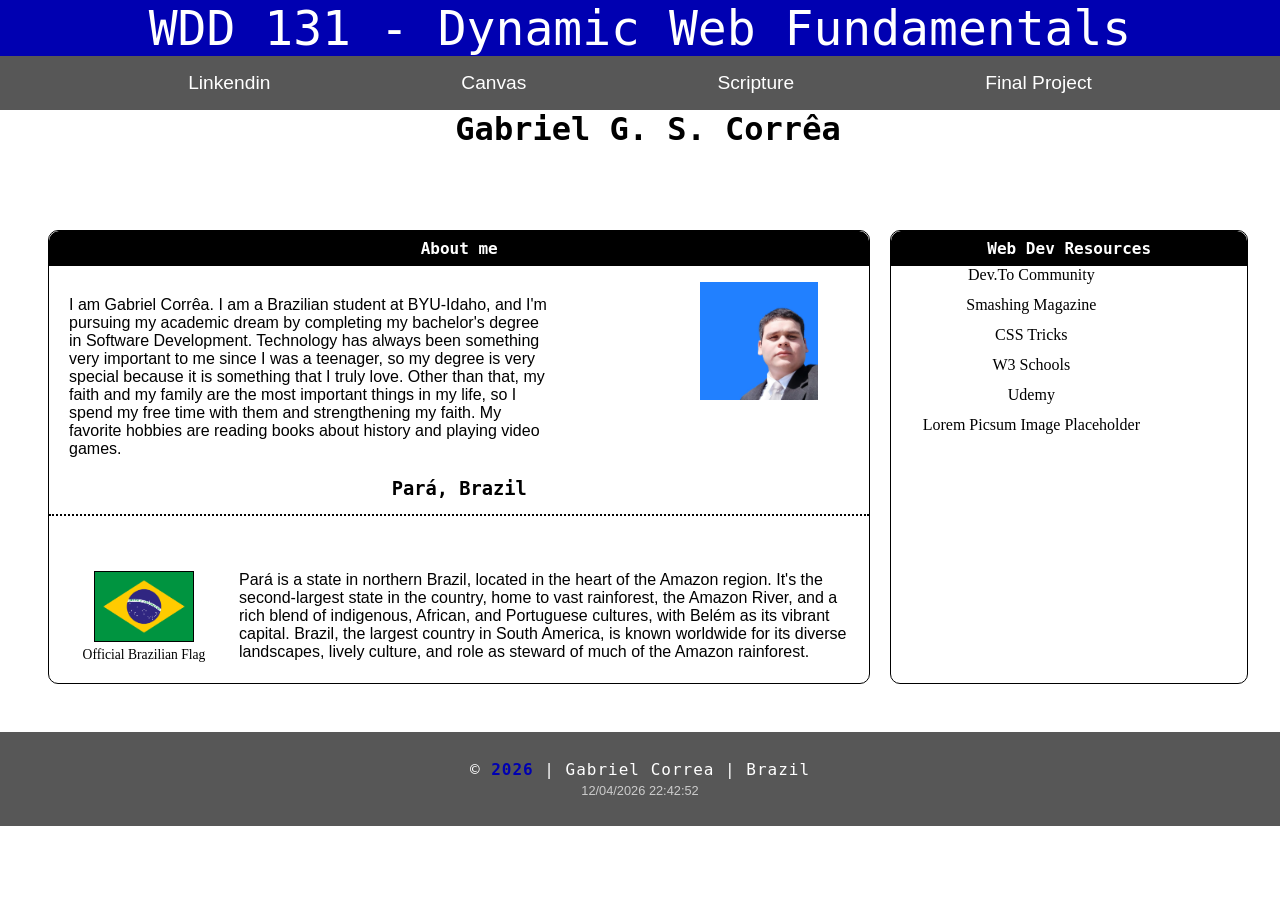
<file: index.html>
<!DOCTYPE html>
<html lang="en">
<head>
    <meta charset="UTF-8">
    <meta name="viewport" content="width=device-width, initial-scale=1.0">
    <meta name="description" content="Gabriel Corrêa homepage and general information for the WDD131- Dynamic Web Fundamentals course.">
    <meta name="author" content="Gabriel Guilherme Dos Santos Corrêa.">
    <title>WDD 131 - Dynamic Web Fundamentals - Gabriel Guilherme Dos Santos Corrêa.</title>
    <link rel="stylesheet" href="styles/base.css">
    <script src="scripts/getdates.js" defer></script>
</head>
<body>
    <header>
        <span id="course-title">WDD 131 - Dynamic Web Fundamentals</span>
        <nav class="nav-menu">
            <ul>
                    <li><a href="https://www.linkedin.com/in/gabriel-corr%C3%AAa-998848324/?locale=pt">Linkendin</a></li>
                    <li><a href=" https://byupw.instructure.com/">Canvas</a></li>
                    <li><a href="https://www.churchofjesuschrist.org/study/scriptures/bofm/2-ne/4?lang=eng&id=p28#p28">Scripture</a></li>
                    <li><a href="#Final Project">Final Project</a></li>
            </ul>
        </nav>
    </header>
    <main>
    <h1>Gabriel G. S. Corrêa</h1>
        <section class="card">
            <div class="gen-info">
                <h2>About me</h2>
                <p>I am Gabriel Corrêa. I am a Brazilian student at BYU-Idaho, and I'm pursuing my academic dream by completing my bachelor's degree in Software Development. 
                        Technology has always been something very important to me since I was a teenager, so my degree is very special because it is something that I truly love. 
                        Other than that, my faith and my family are the most important things in my life, so I spend my free time with them and strengthening my faith. 
                        My favorite hobbies are reading books about history and playing video games.
                </p>
                    <img src="images/correa-profile-pic.jpg" alt="Gabriel Correa profile picture in a blue background.">
            </div>
                <h3>Pará, Brazil</h3>
                <div class="map-location">
                     <figure>
                        <img src="images/500px-Flag_of_Brazil.svg.webp" alt="Flag of Brazil">
                        <figcaption>Official Brazilian Flag</figcaption>
                    </figure>
                    <p>Pará is a state in northern Brazil, 
                        located in the heart of the Amazon region. 
                        It's the second-largest state in the country, home to vast rainforest, the Amazon River, and a rich blend of indigenous,
                        African, and Portuguese cultures, with Belém as its vibrant capital.
                        Brazil, the largest country in South America,
                        is known worldwide for its diverse landscapes, lively culture, and role as steward of much of the Amazon rainforest.
                    </p>
                </div>
            </section>
            <section class="card">
                <div class="nav-resorces">
                    <h2>Web Dev Resources</h2>
                    <nav class="nav-info">
                        <ul>
                            <li><a href="#">Dev.To Community</a></li>
                            <li><a href="#">Smashing Magazine</a></li>
                            <li><a href="#">CSS Tricks</a></li>
                            <li><a href="#">W3 Schools</a></li>
                            <li><a href="#">Udemy</a></li>
                            <li><a href="#">Lorem Picsum Image Placeholder</a></li>

                        </ul>
                    </nav>
                </div>
            </section>
    </main>
   <footer>
    <p>&copy; <span id="currentyear"></span> | Gabriel Correa | Brazil</p>
    <p id="lastModified"></p>
</footer>
</body>
</html>
</file>
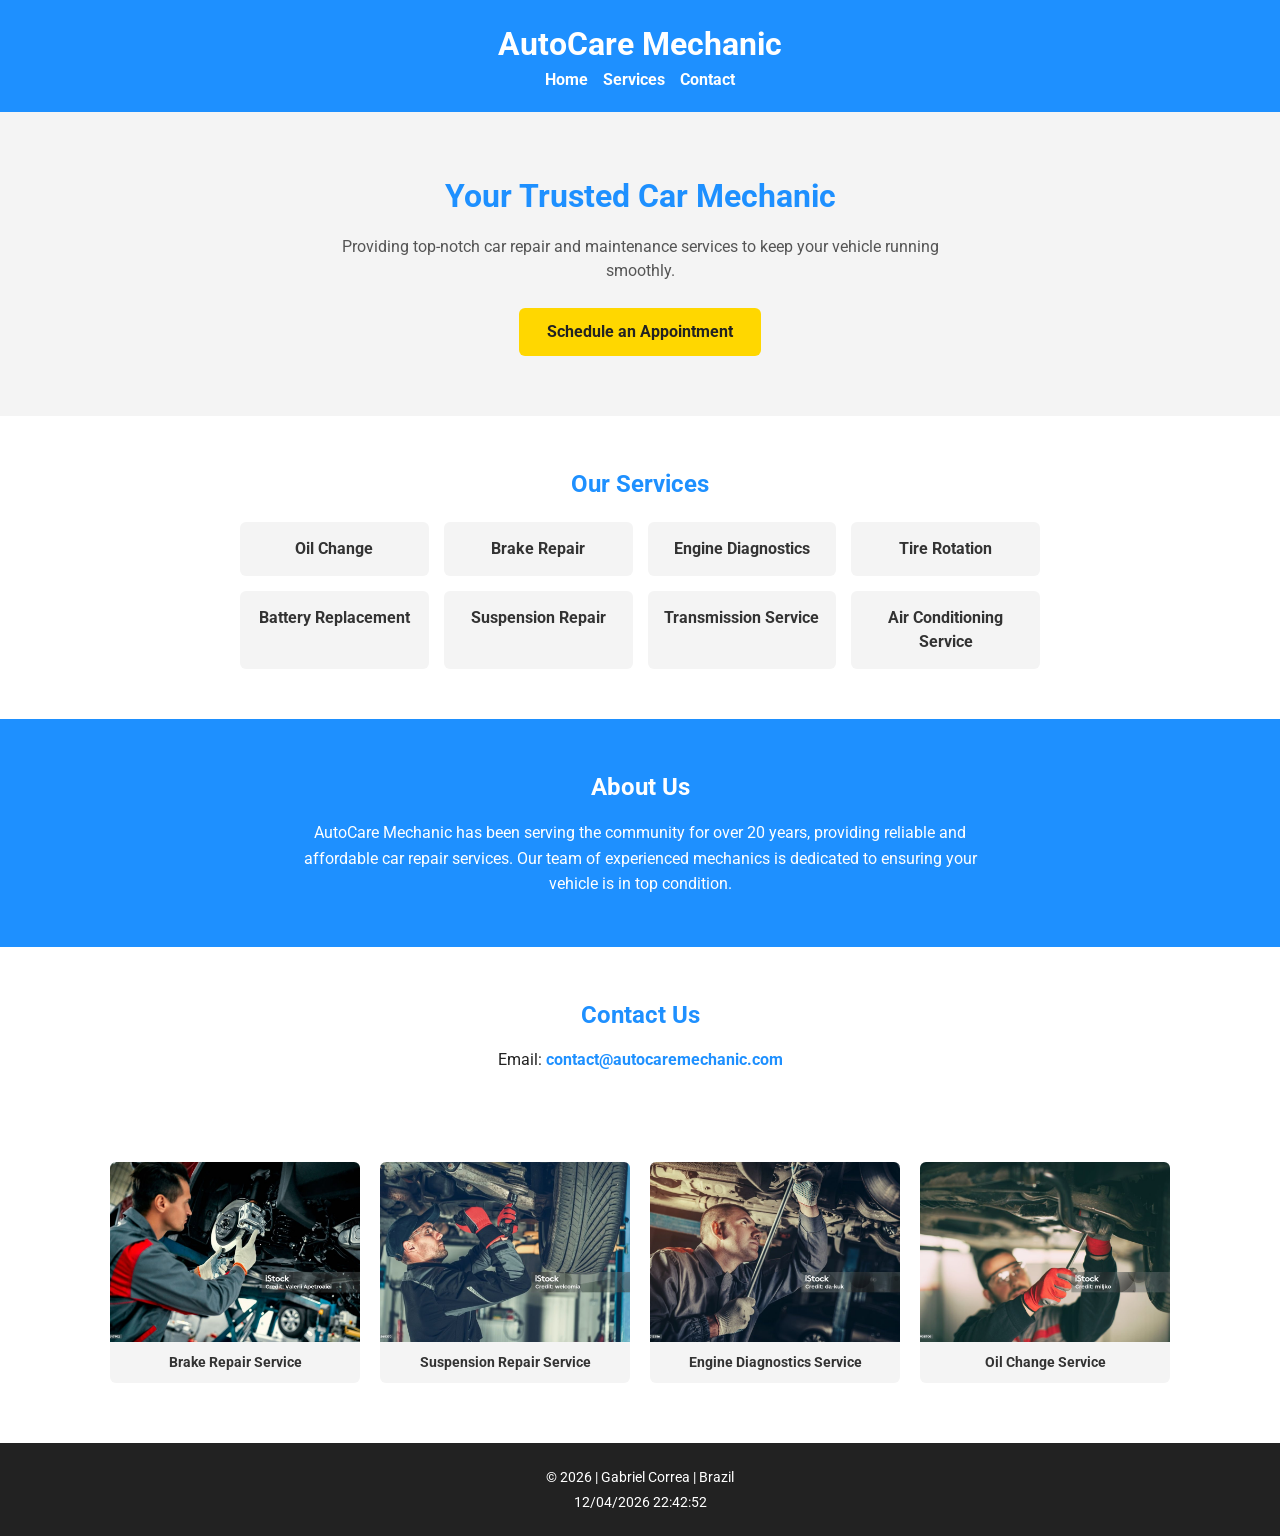
<file: project/index.html>
<!DOCTYPE html>
<html lang="en">
<head>
    <meta charset="UTF-8">
    <meta name="viewport" content="width=device-width, initial-scale=1.0">
    <meta name="description" content="college project for a car mechanic website">
    <link rel="stylesheet" href="styles/style.css">
    <link rel="preconnect" href="https://fonts.googleapis.com">
    <link rel="preconnect" href="https://fonts.gstatic.com" crossorigin>
    <link href="https://fonts.googleapis.com/css2?family=Geist+Pixel&family=Roboto+Slab:wght@100..900&family=Roboto:ital,wght@0,100..900;1,100..900&display=swap" rel="stylesheet">
    <title>AutoCare Mechanic</title>
    <script src="scripts/car-web.js" defer></script>
</head>
<body>
    <header>
        <h1>AutoCare Mechanic</h1>
        <nav>
            <ul>
                <li><a href="index.html">Home</a></li>
                <li><a href="services.html">Services</a></li>
                <li><a href="contact.html">Contact</a></li>
            </ul>
        </nav>
    </header>

    <main>
        <section class="hero">
            <h2>Your Trusted Car Mechanic</h2>
            <p>Providing top-notch car repair and maintenance services to keep your vehicle running smoothly.</p>
            <a href="contact.html" class="btn">Schedule an Appointment</a>
        </section>

        <section class="services">
            <h2>Our Services</h2>
            <ul>
                <li>Oil Change</li>
                <li>Brake Repair</li>
                <li>Engine Diagnostics</li>
                <li>Tire Rotation</li>
                <li>Battery Replacement</li>
                <li>Suspension Repair</li>
                <li>Transmission Service</li>
                <li>Air Conditioning Service</li>
            </ul>
        </section>

        <section class="about">
            <h2>About Us</h2>
            <p>AutoCare Mechanic has been serving the community for over 20 years, providing reliable and affordable car repair services. Our team of experienced mechanics is dedicated to ensuring your vehicle is in top condition.</p>
        </section>

        <section class="contact">
            <h2>Contact Us</h2>
            <p>Email: <a href="mailto:#">contact@autocaremechanic.com</a></p>
        </section>

        <div class="figures">
            <figure>
                <img src="images/car-photo01.jpg" alt="car mechanic fixing brakes">
                <figcaption>Brake Repair Service</figcaption>
            </figure>

            <figure>
                <img src="images/car-photo02.jpg" alt="car mechanic fixing suspension">
                <figcaption>Suspension Repair Service</figcaption>
            </figure>

            <figure>
                <img src="images/car-photo03.jpg" alt="car mechanic fixing engine">
                <figcaption>Engine Diagnostics Service</figcaption>
            </figure>

            <figure>
                <img src="images/car-photo04.jpg" alt="car mechanic changing oil">
                <figcaption>Oil Change Service</figcaption>
            </figure>
        </div>
    </main>

    <footer>
        <p>&copy; <span id="currentyear"></span> | Gabriel Correa | Brazil</p>
        <p id="lastModified"></p>
    </footer>
</body>
</file>
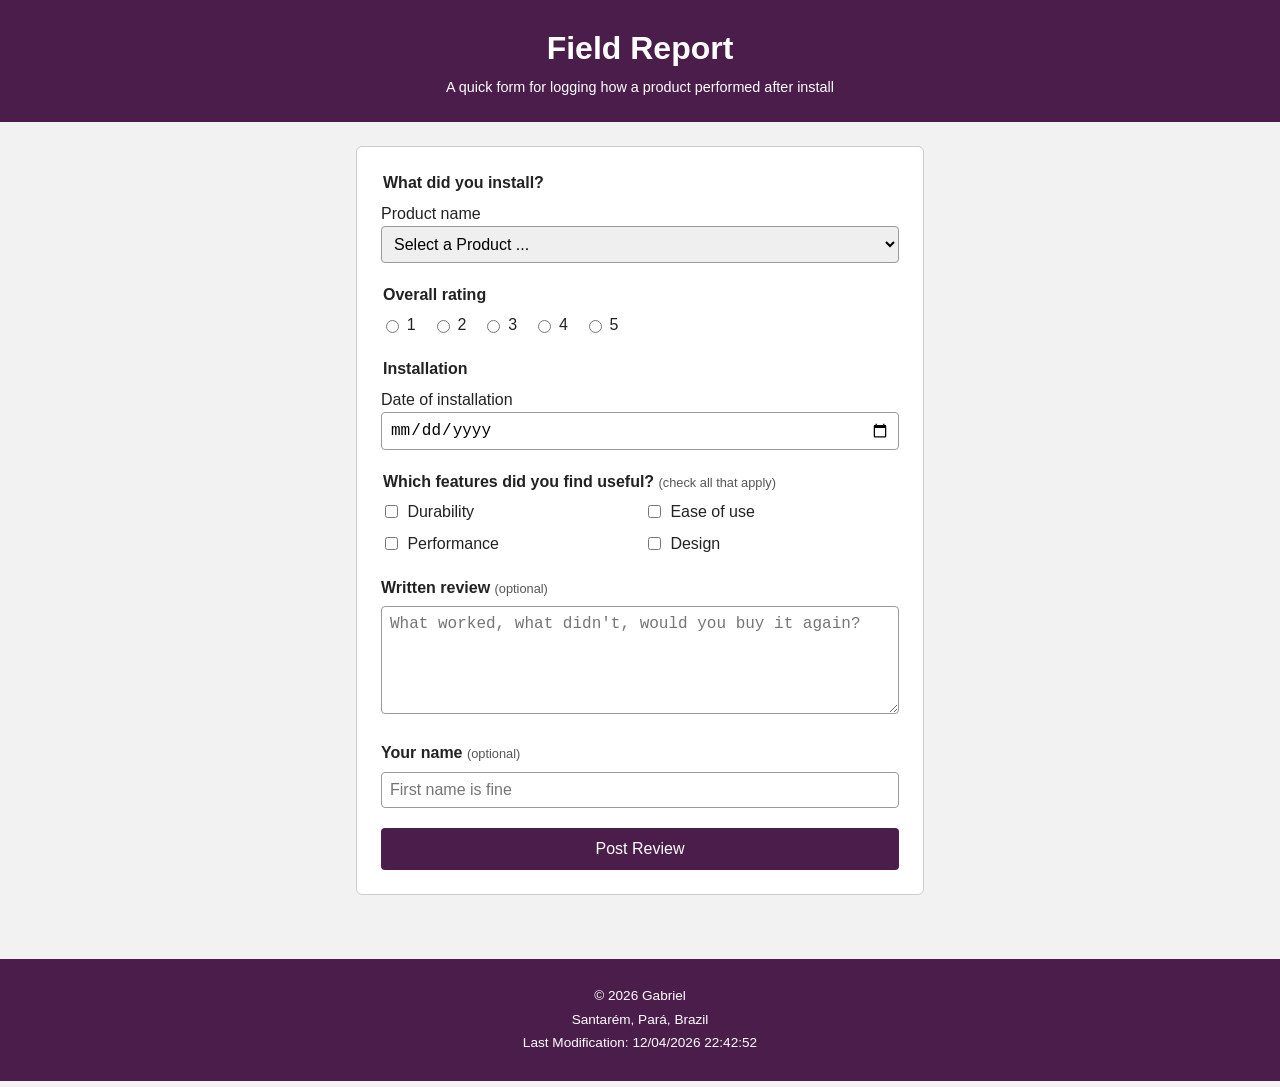
<file: form.html>
<!DOCTYPE html>
<html lang="en">
<head>
  <meta charset="UTF-8" />
  <meta name="viewport" content="width=device-width, initial-scale=1.0" />
  <title>Product Review Form | WDD 131</title>
  <meta name="description" content="Submit a review for a purchased product, including a star rating, installation date, and useful features." />
  <meta name="author" content="Gabriel" />
  <link rel="preconnect" href="https://fonts.googleapis.com" />
  <link rel="preconnect" href="https://fonts.gstatic.com" crossorigin />
  <link href="https://fonts.googleapis.com/css2?family=Fraunces:opsz,wght@9..144,500;9..144,700&family=Inter:wght@400;500;600&display=swap" rel="stylesheet" />
  <link rel="stylesheet" href="styles/review.css" />
  <script src="scripts/form.js" defer></script>
</head>
<body>
  <header class="site-header">
    <div class="clip" aria-hidden="true"></div>
    <h1>Field Report</h1>
    <p class="tagline">A quick form for logging how a product performed after install</p>
  </header>

  <main>
    <form id="review-form" action="review.html" method="get">

      <fieldset class="field-block">
        <legend>What did you install?</legend>
        <label for="product">Product name</label>
        <select id="product" name="product" required>
          <option value="" disabled selected>Select a Product ...</option>
        </select>
      </fieldset>

      <fieldset class="field-block rating-block">
        <legend>Overall rating</legend>
        <div class="rating-scale" role="group" aria-label="Overall rating, 1 to 5 stars">
          <div class="rating-option">
            <input type="radio" id="rating-1" name="rating" value="1" required />
            <label for="rating-1">1<span class="sr-only"> star</span></label>
          </div>
          <div class="rating-option">
            <input type="radio" id="rating-2" name="rating" value="2" />
            <label for="rating-2">2<span class="sr-only"> stars</span></label>
          </div>
          <div class="rating-option">
            <input type="radio" id="rating-3" name="rating" value="3" />
            <label for="rating-3">3<span class="sr-only"> stars</span></label>
          </div>
          <div class="rating-option">
            <input type="radio" id="rating-4" name="rating" value="4" />
            <label for="rating-4">4<span class="sr-only"> stars</span></label>
          </div>
          <div class="rating-option">
            <input type="radio" id="rating-5" name="rating" value="5" />
            <label for="rating-5">5<span class="sr-only"> stars</span></label>
          </div>
        </div>
      </fieldset>

      <fieldset class="field-block">
        <legend>Installation</legend>
        <label for="install-date">Date of installation</label>
        <input type="date" id="install-date" name="installDate" required />
      </fieldset>

      <fieldset class="field-block">
        <legend>Which features did you find useful? <span class="hint">(check all that apply)</span></legend>
        <div class="checkbox-grid">
          <div class="checkbox-option">
            <input type="checkbox" id="feature-durability" name="features" value="durability" />
            <label for="feature-durability">Durability</label>
          </div>
          <div class="checkbox-option">
            <input type="checkbox" id="feature-ease" name="features" value="ease of use" />
            <label for="feature-ease">Ease of use</label>
          </div>
          <div class="checkbox-option">
            <input type="checkbox" id="feature-performance" name="features" value="performance" />
            <label for="feature-performance">Performance</label>
          </div>
          <div class="checkbox-option">
            <input type="checkbox" id="feature-design" name="features" value="design" />
            <label for="feature-design">Design</label>
          </div>
        </div>
      </fieldset>

      <fieldset class="field-block">
        <label for="written-review">Written review <span class="hint">(optional)</span></label>
        <textarea id="written-review" name="writtenReview" rows="5" placeholder="What worked, what didn't, would you buy it again?"></textarea>
      </fieldset>

      <fieldset class="field-block">
        <label for="user-name">Your name <span class="hint">(optional)</span></label>
        <input type="text" id="user-name" name="userName" placeholder="First name is fine" />
      </fieldset>

      <input type="submit" id="submit-review" value="Post Review" />
    </form>
  </main>

  <footer>
    <p>&copy; <span id="year"></span> Gabriel</p>
    <p>Santarém, Pará, Brazil</p>
    <p>Last Modification: <span id="last-modified"></span></p>
  </footer>
</body>
</html>
</file>
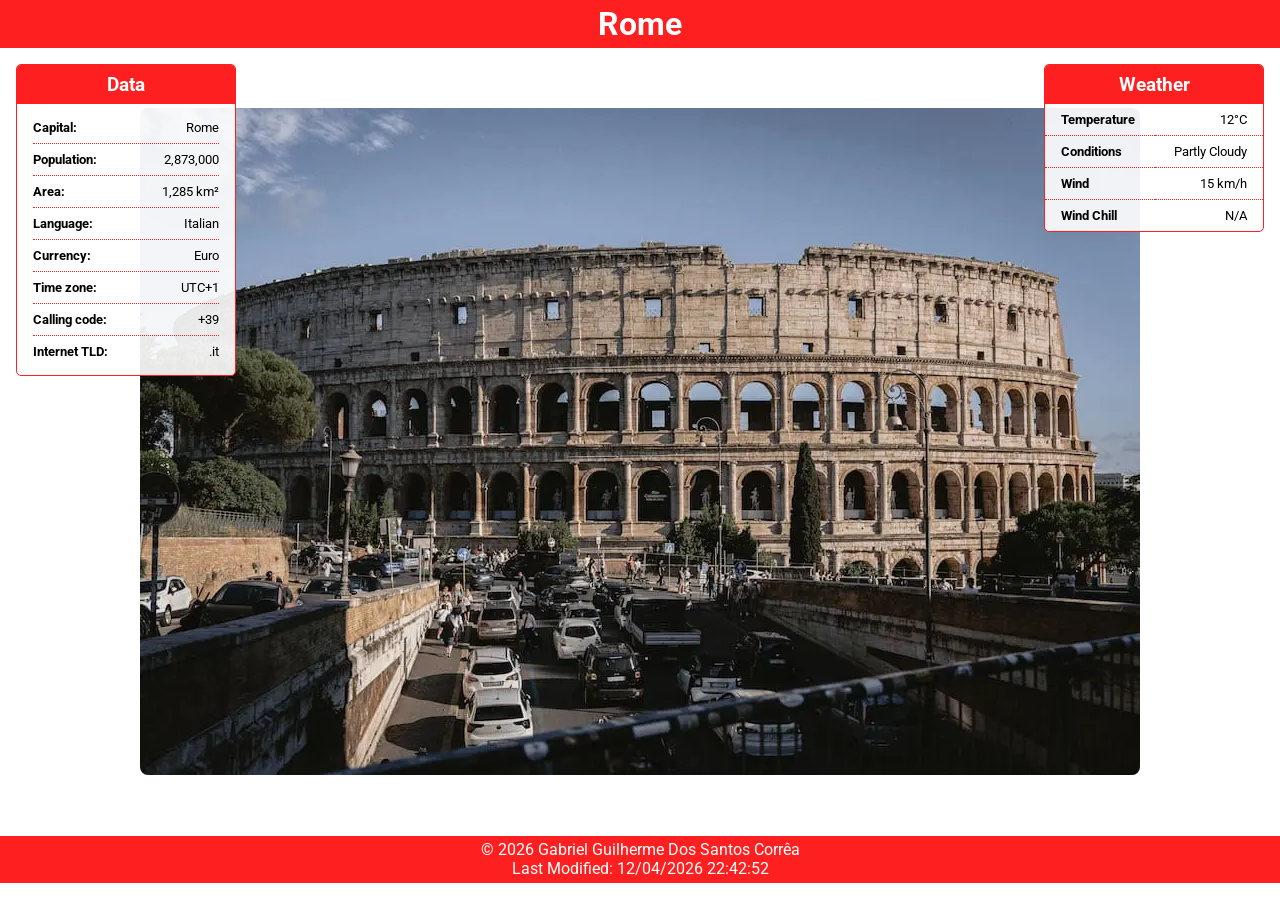
<file: place.html>
<!DOCTYPE html>
<html lang="en">
<head>
    <meta charset="UTF-8">
    <meta name="viewport" content="width=device-width, initial-scale=1.0">
    <meta name="description" content="week 3 activity about the country Rome">
    <meta name="author" content="Gabriel Guilherme Dos Santos Corrêa">
    <link rel="stylesheet" href="styles/place-website/place.css">
    <link rel="stylesheet" href="styles/place-website/place-mobile.css">
    <script src="scripts/place.js" defer></script>
    <link rel="preconnect" href="https://fonts.googleapis.com">
    <link rel="preconnect" href="https://fonts.gstatic.com" crossorigin>
    <link href="https://fonts.googleapis.com/css2?family=Geist+Pixel&family=Roboto+Slab:wght@100..900&family=Roboto:ital,wght@0,100..900;1,100..900&display=swap" rel="stylesheet">
    <title>Rome</title>
</head>

<body>
    <header class="my-header">
        <h1>Rome</h1>
    </header>
    
    <main>
    <div class="hero">
        <picture>
            <source media="(min-width: 800px)" srcset="images/rome-site/rome-large.webp">
            <img src="images/rome-site/rome-mobile.webp" alt="Rome cityscape">
        </picture>

        <div class="general-info">
            <h2>Data</h2>
            <ul>
                <li><span class="label">Capital:</span> <span class="value">Rome</span></li>
                <li><span class="label">Population:</span> <span class="value">2,873,000</span></li>
                <li><span class="label">Area:</span> <span class="value">1,285 km²</span></li>
                <li><span class="label">Language:</span> <span class="value">Italian</span></li>
                <li><span class="label">Currency:</span> <span class="value">Euro</span></li>
                <li><span class="label">Time zone:</span> <span class="value">UTC+1</span></li>
                <li><span class="label">Calling code:</span> <span class="value">+39</span></li>
                <li><span class="label">Internet TLD:</span> <span class="value">.it</span></li>
            </ul>
        </div>

        <div class="weather-info">
            <h2>Weather</h2>
            <table>
                <tbody>
                    <tr><td>Temperature</td><td id="temperature"></td></tr>
                    <tr><td>Conditions</td><td id="conditions"></td></tr>
                    <tr><td>Wind</td><td id="wind"></td></tr>
                    <tr><td>Wind Chill</td><td id="windchill"></td></tr>
                </tbody>
            </table>
        </div>
    </div>
</main>

    <footer>
        <p>&copy; <span id="currentyear"></span> Gabriel Guilherme Dos Santos Corrêa</p>
        <p>Last Modified: <span id="lastModified"></span></p>
    </footer>
</body>
</html>
</file>
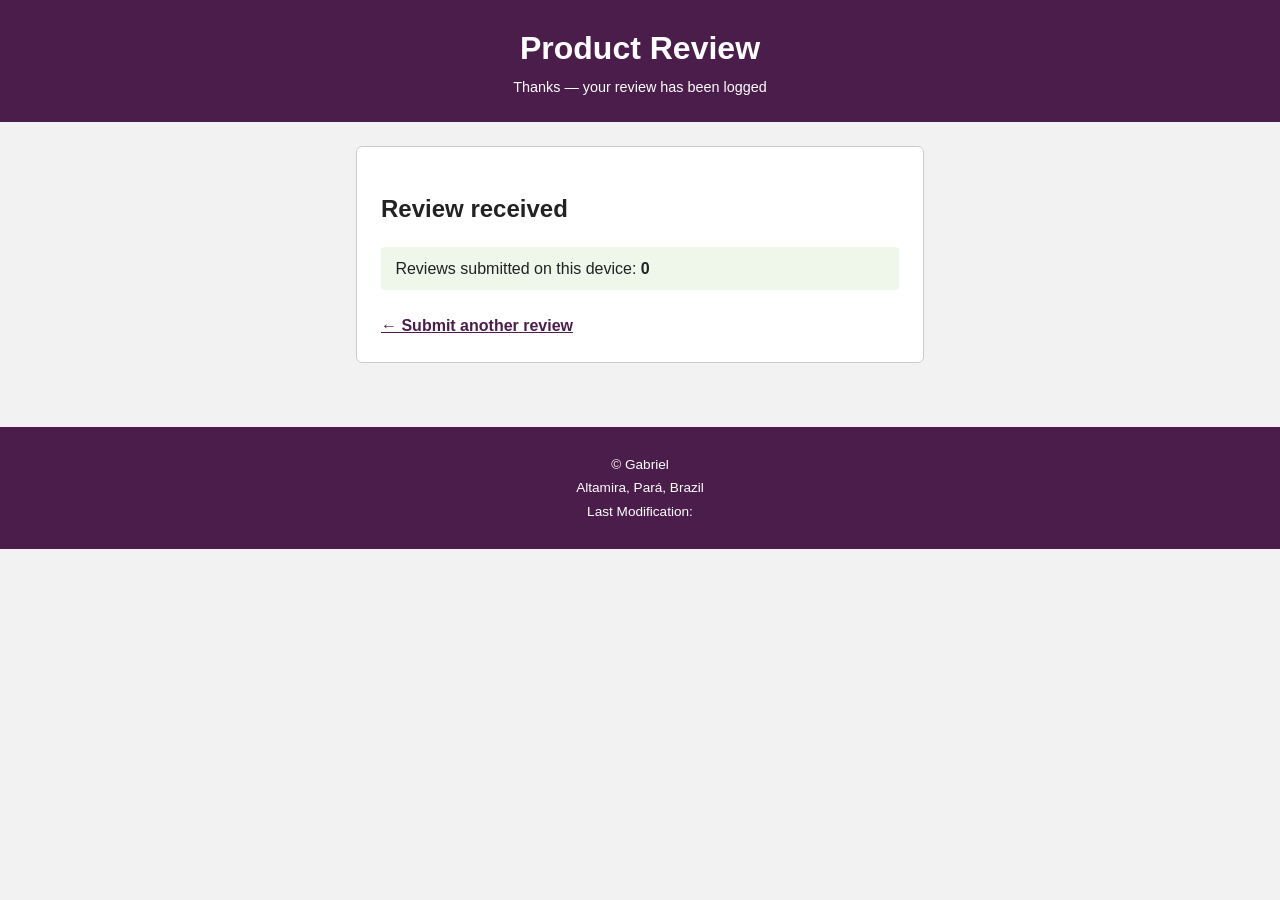
<file: review.html>
<!DOCTYPE html>
<html lang="en">
<head>
  <meta charset="UTF-8" />
  <meta name="viewport" content="width=device-width, initial-scale=1.0" />
  <title>Review Submitted | WDD 131</title>
  <meta name="description" content="Confirmation page shown after a product review is submitted." />
  <meta name="author" content="Gabriel" />
  <link rel="preconnect" href="https://fonts.googleapis.com" />
  <link rel="preconnect" href="https://fonts.gstatic.com" crossorigin />
  <link href="https://fonts.googleapis.com/css2?family=Fraunces:opsz,wght@9..144,500;9..144,700&family=Inter:wght@400;500;600&display=swap" rel="stylesheet" />
  <link rel="stylesheet" href="styles/review.css">
  <script src="scripts/form.js" defer></script>
</head>
<body>
  <header class="site-header">
    <h1>Product Review</h1>
    <p class="tagline">Thanks — your review has been logged</p>
  </header>

  <main>
    <section class="confirmation-card">
      <h2>Review received</h2>
      <dl id="review-summary"></dl>
      <p class="counter-line">
        Reviews submitted on this device: <strong id="review-count">0</strong>
      </p>
      <a class="back-link" href="form.html">&larr; Submit another review</a>
    </section>
  </main>

  <footer>
    <p>&copy; <span id="year"></span> Gabriel</p>
    <p>Altamira, Pará, Brazil</p>
    <p>Last Modification: <span id="last-modified"></span></p>
  </footer>
</body>
</html>
</file>
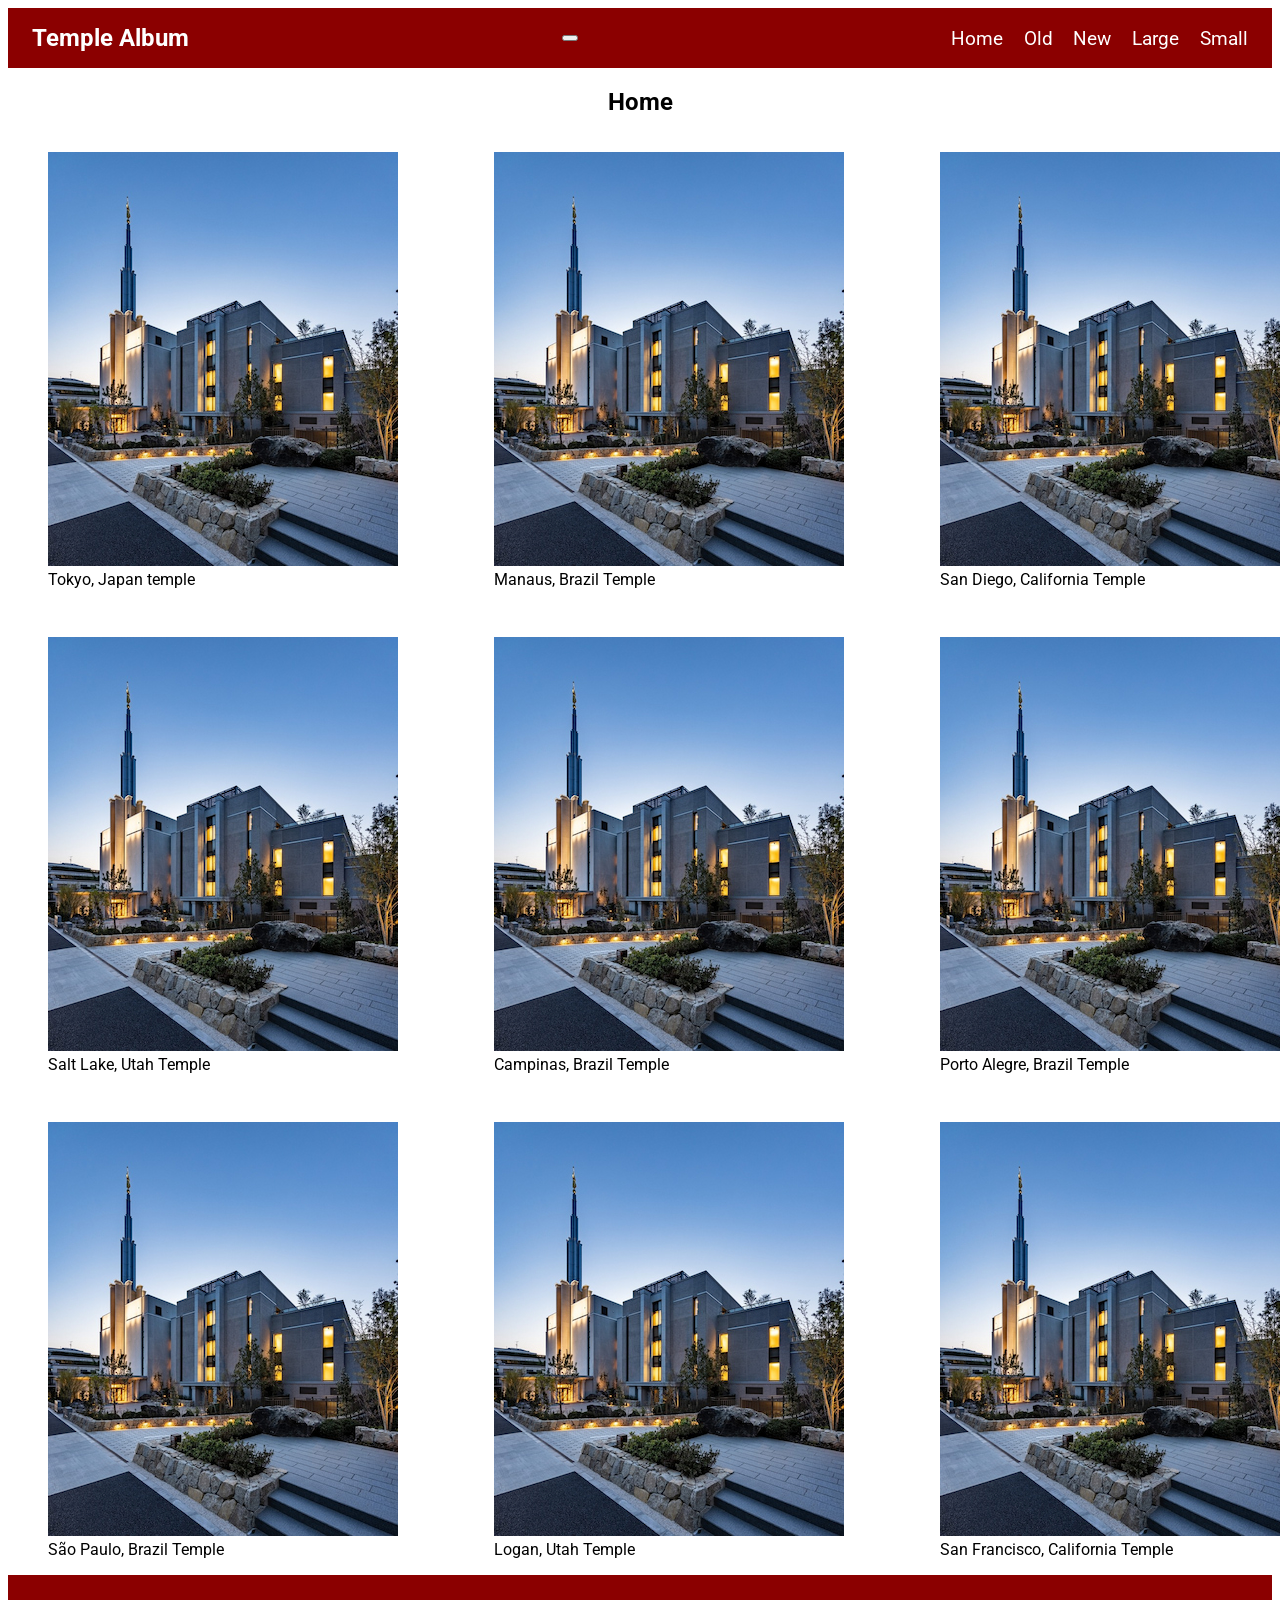
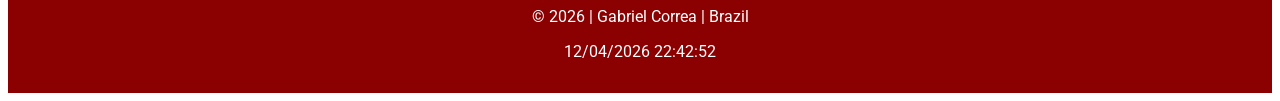
<file: temples.html>
<!DOCTYPE html>
<html lang="en">
<head>
    <meta charset="UTF-8">
    <meta name="viewport" content="width=device-width, initial-scale=1.0">
    <meta name="description" content="picture album of temples">
    <meta name="author" content="Gabriel Guilherme Dos Santos Corrêa">
    <link rel="stylesheet" href="styles/temples.css">
    <link rel="stylesheet" href="styles/temples-large.css">
    <script src="scripts/temples.js" defer></script>
    <link rel="preconnect" href="https://fonts.googleapis.com">
    <link rel="preconnect" href="https://fonts.gstatic.com" crossorigin>
    <link href="https://fonts.googleapis.com/css2?family=Geist+Pixel&family=Roboto+Slab:wght@100..900&family=Roboto:ital,wght@0,100..900;1,100..900&display=swap" rel="stylesheet">
    <title>Temple Album</title>
</head>
<body>
    <header class="navbar">
        <h1>Temple Album</h1>

        <button id="menu" aria-label="Navigation Menu"></button>

        <nav class="nav-menu">
            <ul>
                <li><a href="#">Home</a></li>
                <li><a href="#">Old</a></li>
                <li><a href="#">New</a></li>
                <li><a href="#">Large</a></li>
                <li><a href="#">Small</a></li>
            </ul>
        </nav>
    </header>

    <main>
        <h2>Home</h2>
        <div class="fig-grid">
            <figure>
                <img src="images/temple-image-sq.jpg" alt="Tokyo temple in japan from the front with a blueish light.">
                <figcaption>Tokyo, Japan temple</figcaption>
            </figure>

            <figure>
                <img src="images/temple-image-sq.jpg" alt="Tokyo temple in japan from the front with a blueish light.">
                <figcaption>Manaus, Brazil Temple</figcaption>
            </figure>

            <figure>
                <img src="images/temple-image-sq.jpg" alt="Tokyo temple in japan from the front with a blueish light.">
                <figcaption>San Diego, California Temple</figcaption>
            </figure>

            <figure>
                <img src="images/temple-image-sq.jpg" alt="Tokyo temple in japan from the front with a blueish light.">
                <figcaption>Salt Lake, Utah Temple</figcaption>
            </figure>

            <figure>
                <img src="images/temple-image-sq.jpg" alt="Tokyo temple in japan from the front with a blueish light.">
                <figcaption>Campinas, Brazil Temple</figcaption>
            </figure>

            <figure>
                <img src="images/temple-image-sq.jpg" alt="Tokyo temple in japan from the front with a blueish light.">
                <figcaption>Porto Alegre, Brazil Temple</figcaption>
            </figure>

            <figure>
                <img src="images/temple-image-sq.jpg" alt="Tokyo temple in japan from the front with a blueish light.">
                <figcaption>São Paulo, Brazil Temple</figcaption>
            </figure>

            <figure>
                <img src="images/temple-image-sq.jpg" alt="Tokyo temple in japan from the front with a blueish light.">
                <figcaption>Logan, Utah Temple</figcaption>
            </figure>

            <figure>
                <img src="images/temple-image-sq.jpg" alt="Tokyo temple in japan from the front with a blueish light.">
                <figcaption>San Francisco, California Temple</figcaption>
            </figure>

        </div>
    </main>
    
    <footer>
        <p>&copy; <span id="currentyear"></span> | Gabriel Correa | Brazil</p>
        <p id="lastModified"></p>
    </footer>

</body>
</html>
</file>
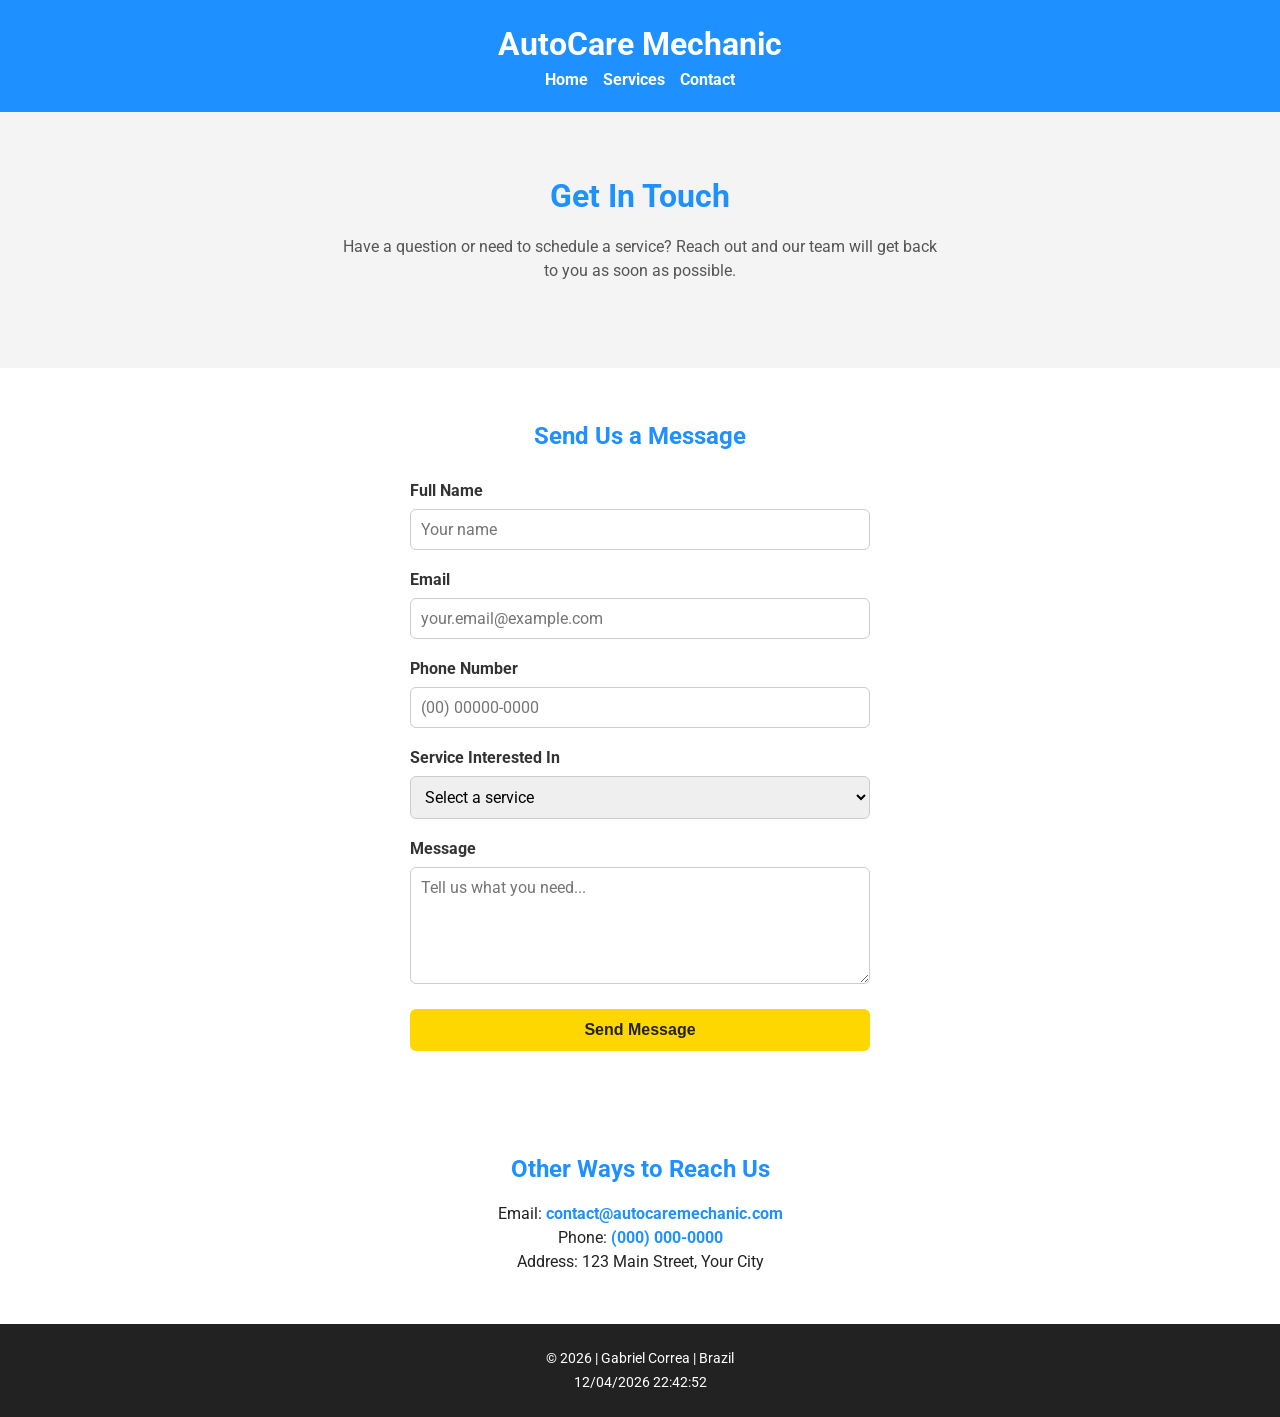
<file: project/contact.html>
<!DOCTYPE html>
<html lang="en">
<head>
    <meta charset="UTF-8">
    <meta name="viewport" content="width=device-width, initial-scale=1.0">
    <meta name="description" content="college project for a car mechanic website">
    <link rel="stylesheet" href="styles/style.css">
    <link rel="preconnect" href="https://fonts.googleapis.com">
    <link rel="preconnect" href="https://fonts.gstatic.com" crossorigin>
    <link href="https://fonts.googleapis.com/css2?family=Geist+Pixel&family=Roboto+Slab:wght@100..900&family=Roboto:ital,wght@0,100..900;1,100..900&display=swap" rel="stylesheet">
    <title>Contact Us | AutoCare Mechanic</title>
    <script src="scripts/car-web.js" defer></script>
</head>
<body>
    <header>
        <h1>AutoCare Mechanic</h1>
        <nav>
            <ul>
                <li><a href="index.html">Home</a></li>
                <li><a href="services.html">Services</a></li>
                <li><a href="contact.html">Contact</a></li>
            </ul>
        </nav>
    </header>

    <main>
        <section class="hero">
            <h2>Get In Touch</h2>
            <p>Have a question or need to schedule a service? Reach out and our team will get back to you as soon as possible.</p>
        </section>

        <section class="contact-form">
            <h2>Send Us a Message</h2>
            <form action="#" method="post">
                <div class="form-group">
                    <label for="name">Full Name</label>
                    <input type="text" id="name" name="name" placeholder="Your name" required>
                </div>

                <div class="form-group">
                    <label for="email">Email</label>
                    <input type="email" id="email" name="email" placeholder="your.email@example.com" required>
                </div>

                <div class="form-group">
                    <label for="phone">Phone Number</label>
                    <input type="tel" id="phone" name="phone" placeholder="(00) 00000-0000">
                </div>

                <div class="form-group">
                    <label for="service">Service Interested In</label>
                    <select id="service" name="service">
                        <option value="">Select a service</option>
                        <option value="oil-change">Oil Change</option>
                        <option value="brake-repair">Brake Repair</option>
                        <option value="engine-diagnostics">Engine Diagnostics</option>
                        <option value="tire-rotation">Tire Rotation</option>
                        <option value="battery-replacement">Battery Replacement</option>
                    </select>
                </div>

                <div class="form-group">
                    <label for="message">Message</label>
                    <textarea id="message" name="message" rows="5" placeholder="Tell us what you need..." required></textarea>
                </div>

                <button type="submit" class="btn">Send Message</button>
            </form>
        </section>

        <section class="contact">
            <h2>Other Ways to Reach Us</h2>
            <p>Email: <a href="mailto:contact@autocaremechanic.com">contact@autocaremechanic.com</a></p>
            <p>Phone: <a href="tel:+10000000000">(000) 000-0000</a></p>
            <p>Address: 123 Main Street, Your City</p>
        </section>
    </main>

    <footer>
        <p>&copy; <span id="currentyear"></span> | Gabriel Correa | Brazil</p>
        <p id="lastModified"></p>
    </footer>
</body>
</html>
</file>
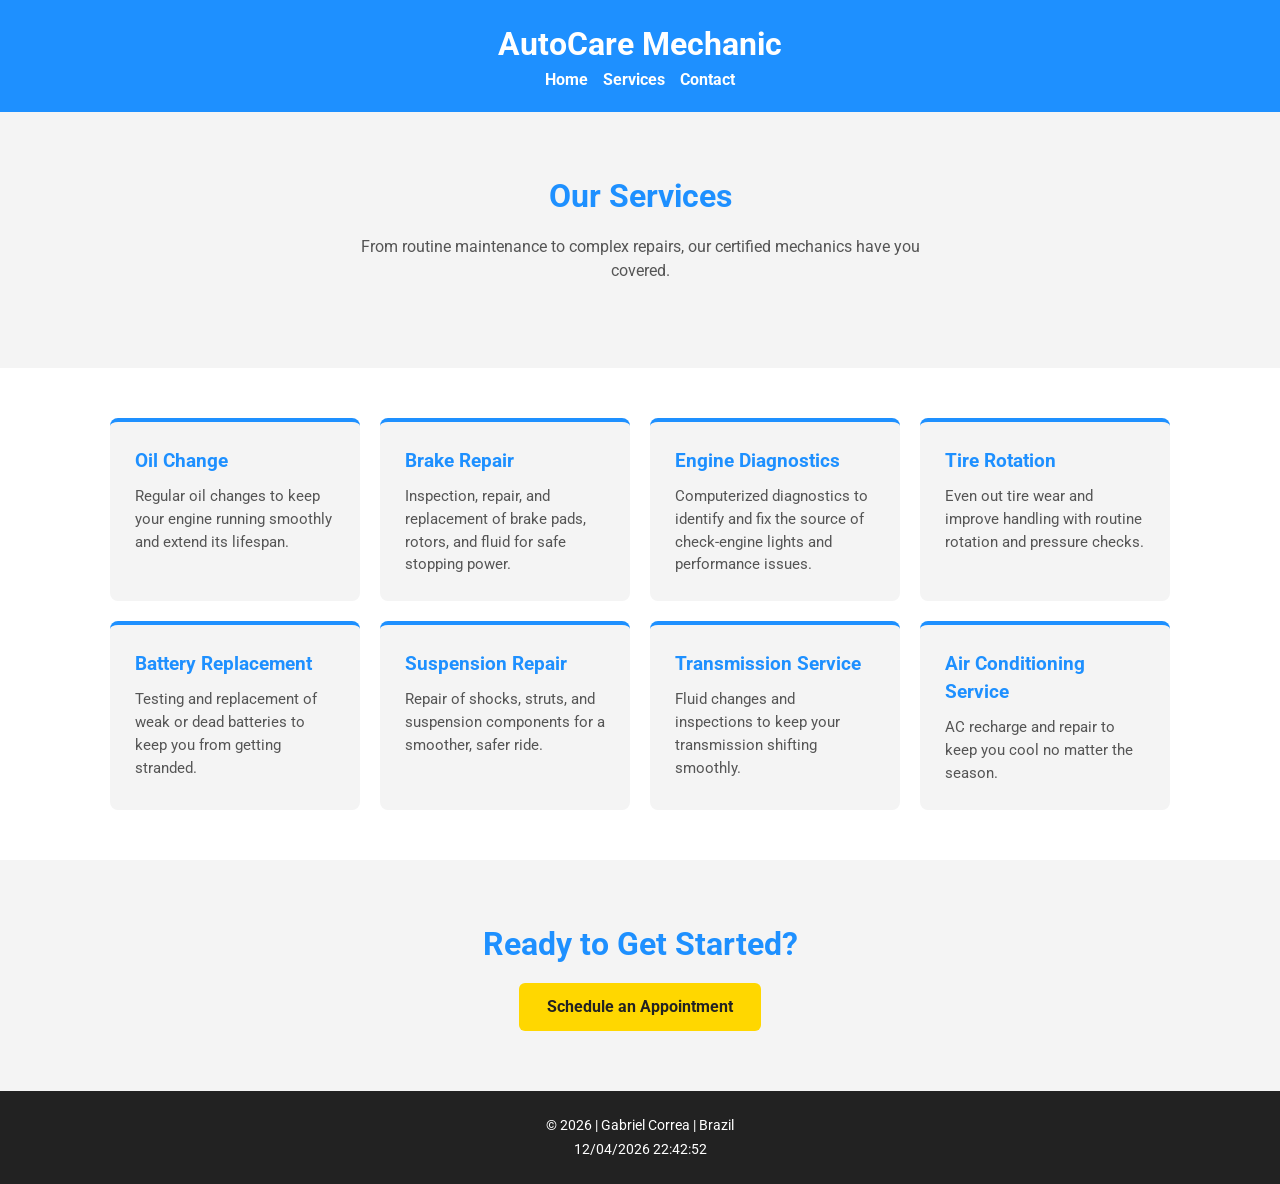
<file: project/services.html>
<!DOCTYPE html>
<html lang="en">
<head>
    <meta charset="UTF-8">
    <meta name="viewport" content="width=device-width, initial-scale=1.0">
    <meta name="description" content="college project for a car mechanic website">
    <link rel="stylesheet" href="styles/style.css">
    <link rel="preconnect" href="https://fonts.googleapis.com">
    <link rel="preconnect" href="https://fonts.gstatic.com" crossorigin>
    <link href="https://fonts.googleapis.com/css2?family=Geist+Pixel&family=Roboto+Slab:wght@100..900&family=Roboto:ital,wght@0,100..900;1,100..900&display=swap" rel="stylesheet">
    <title>Services | AutoCare Mechanic</title>
    <script src="scripts/car-web.js" defer></script>
</head>
<body>
    <header>
        <h1>AutoCare Mechanic</h1>
        <nav>
            <ul>
                <li><a href="index.html">Home</a></li>
                <li><a href="services.html">Services</a></li>
                <li><a href="contact.html">Contact</a></li>
            </ul>
        </nav>
    </header>

    <main>
        <section class="hero">
            <h2>Our Services</h2>
            <p>From routine maintenance to complex repairs, our certified mechanics have you covered.</p>
        </section>

        <section class="services-list">
            <div class="service-card">
                <h3>Oil Change</h3>
                <p>Regular oil changes to keep your engine running smoothly and extend its lifespan.</p>
            </div>

            <div class="service-card">
                <h3>Brake Repair</h3>
                <p>Inspection, repair, and replacement of brake pads, rotors, and fluid for safe stopping power.</p>
            </div>

            <div class="service-card">
                <h3>Engine Diagnostics</h3>
                <p>Computerized diagnostics to identify and fix the source of check-engine lights and performance issues.</p>
            </div>

            <div class="service-card">
                <h3>Tire Rotation</h3>
                <p>Even out tire wear and improve handling with routine rotation and pressure checks.</p>
            </div>

            <div class="service-card">
                <h3>Battery Replacement</h3>
                <p>Testing and replacement of weak or dead batteries to keep you from getting stranded.</p>
            </div>

            <div class="service-card">
                <h3>Suspension Repair</h3>
                <p>Repair of shocks, struts, and suspension components for a smoother, safer ride.</p>
            </div>

            <div class="service-card">
                <h3>Transmission Service</h3>
                <p>Fluid changes and inspections to keep your transmission shifting smoothly.</p>
            </div>

            <div class="service-card">
                <h3>Air Conditioning Service</h3>
                <p>AC recharge and repair to keep you cool no matter the season.</p>
            </div>
        </section>

        <section class="hero">
            <h2>Ready to Get Started?</h2>
            <a href="contact.html" class="btn">Schedule an Appointment</a>
        </section>
    </main>

    <footer>
        <p>&copy; <span id="currentyear"></span> | Gabriel Correa | Brazil</p>
        <p id="lastModified"></p>
    </footer>
</body>
</html>
</file>
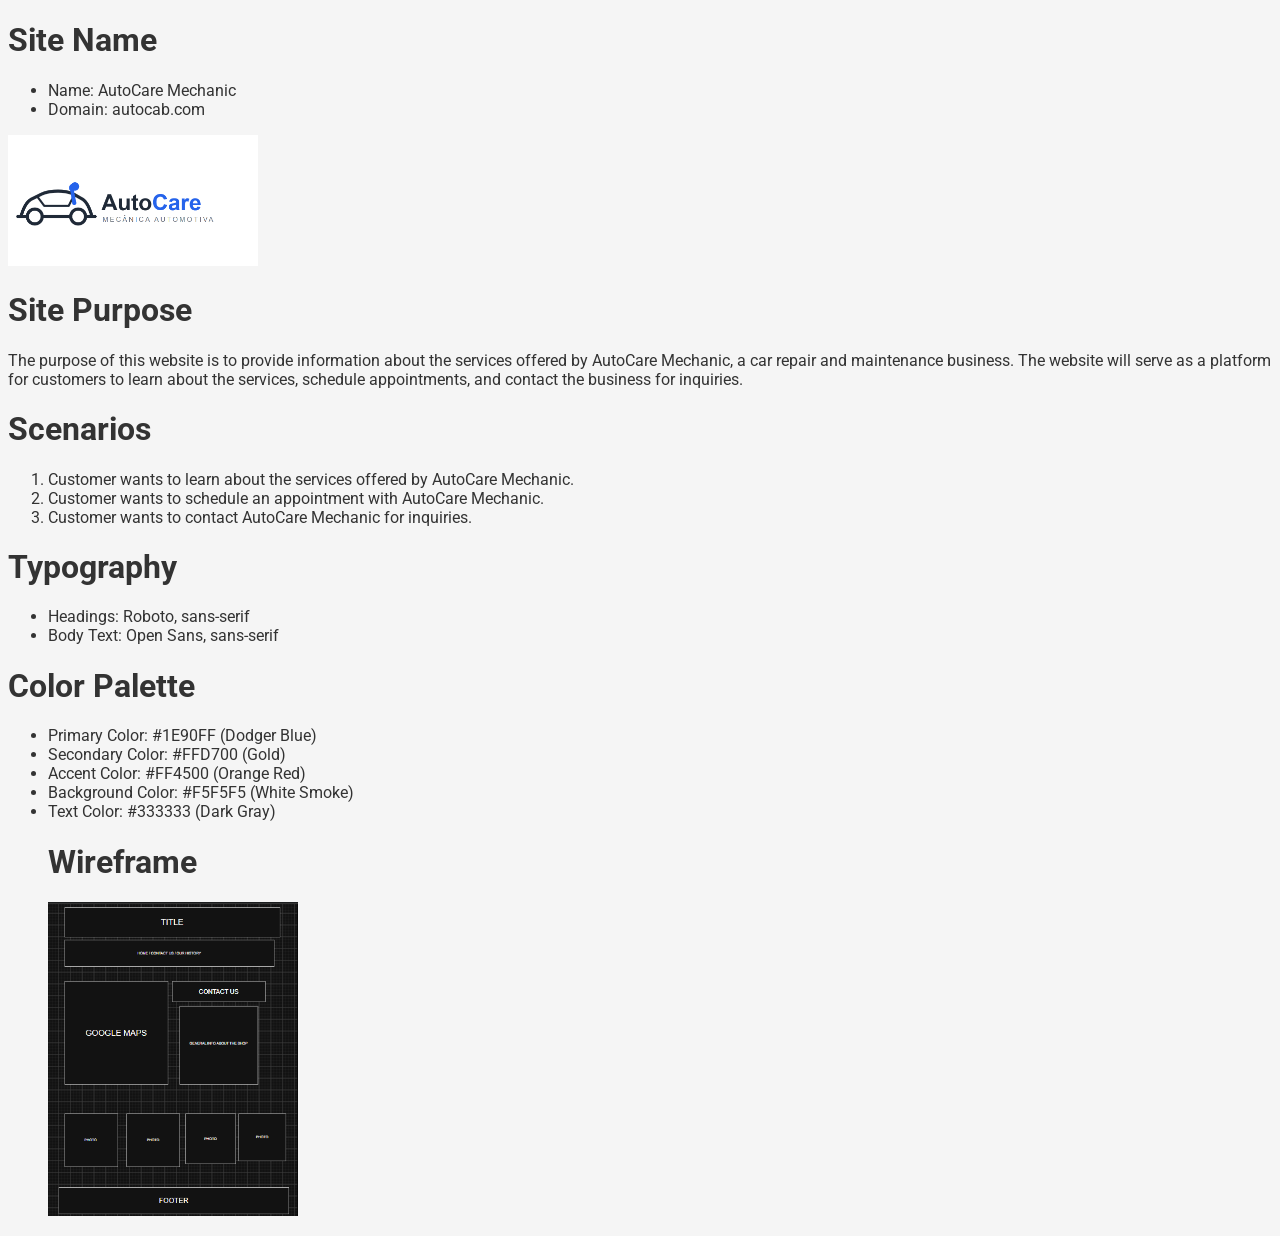
<file: project/siteplan.html>
<!DOCTYPE html>
<html lang="en">
<head>
    <meta charset="UTF-8">
    <meta name="viewport" content="width=device-width, initial-scale=1.0">
    <meta name="description" content="A simple site plan for the website about a car mechanic">
    <meta name="author" content="Gabriel Guilherme Dos Santos Corrêa">
    <link rel="preconnect" href="https://fonts.googleapis.com">
    <link rel="preconnect" href="https://fonts.gstatic.com" crossorigin>
    <link href="https://fonts.googleapis.com/css2?family=Geist+Pixel&family=Roboto+Slab:wght@100..900&family=Roboto:ital,wght@0,100..900;1,100..900&display=swap" rel="stylesheet">
    <link rel="stylesheet" href="styles/siteplan.css">
    <title>Site Plan</title>
</head>
<body>
    <main>
        <h1>Site Name</h1>
        <ul>
            <li>Name: AutoCare Mechanic</li>
            <li>Domain: autocab.com</li>
        </ul>
        <img src="images/carshop-logo.png" alt="AutoCare Mechanic Logo">

        <h1>Site Purpose</h1>
        <p>The purpose of this website is to provide information about the services offered by AutoCare Mechanic, a car repair and maintenance business. The website will serve as a platform for customers to learn about the services, schedule appointments, and contact the business for inquiries.</p>

        <h1>Scenarios</h1>
        <ol>
            <li>Customer wants to learn about the services offered by AutoCare Mechanic.</li>
            <li>Customer wants to schedule an appointment with AutoCare Mechanic.</li>
            <li>Customer wants to contact AutoCare Mechanic for inquiries.</li>
        </ol>

        <h1>Typography</h1>
        <ul>
            <li>Headings: Roboto, sans-serif</li>
            <li>Body Text: Open Sans, sans-serif</li>
        </ul>

        <h1>Color Palette</h1>
        <ul>
            <li>Primary Color: #1E90FF (Dodger Blue)</li>
            <li>Secondary Color: #FFD700 (Gold)</li>
            <li>Accent Color: #FF4500 (Orange Red)</li>
            <li>Background Color: #F5F5F5 (White Smoke)</li>
            <li>Text Color: #333333 (Dark Gray)</li>

        <h1>Wireframe</h1>
        <img src="images\WIREFRAME-CARSHOP.png" alt="Wireframe of the website layout">
    </main>
</body>
</html>
</file>
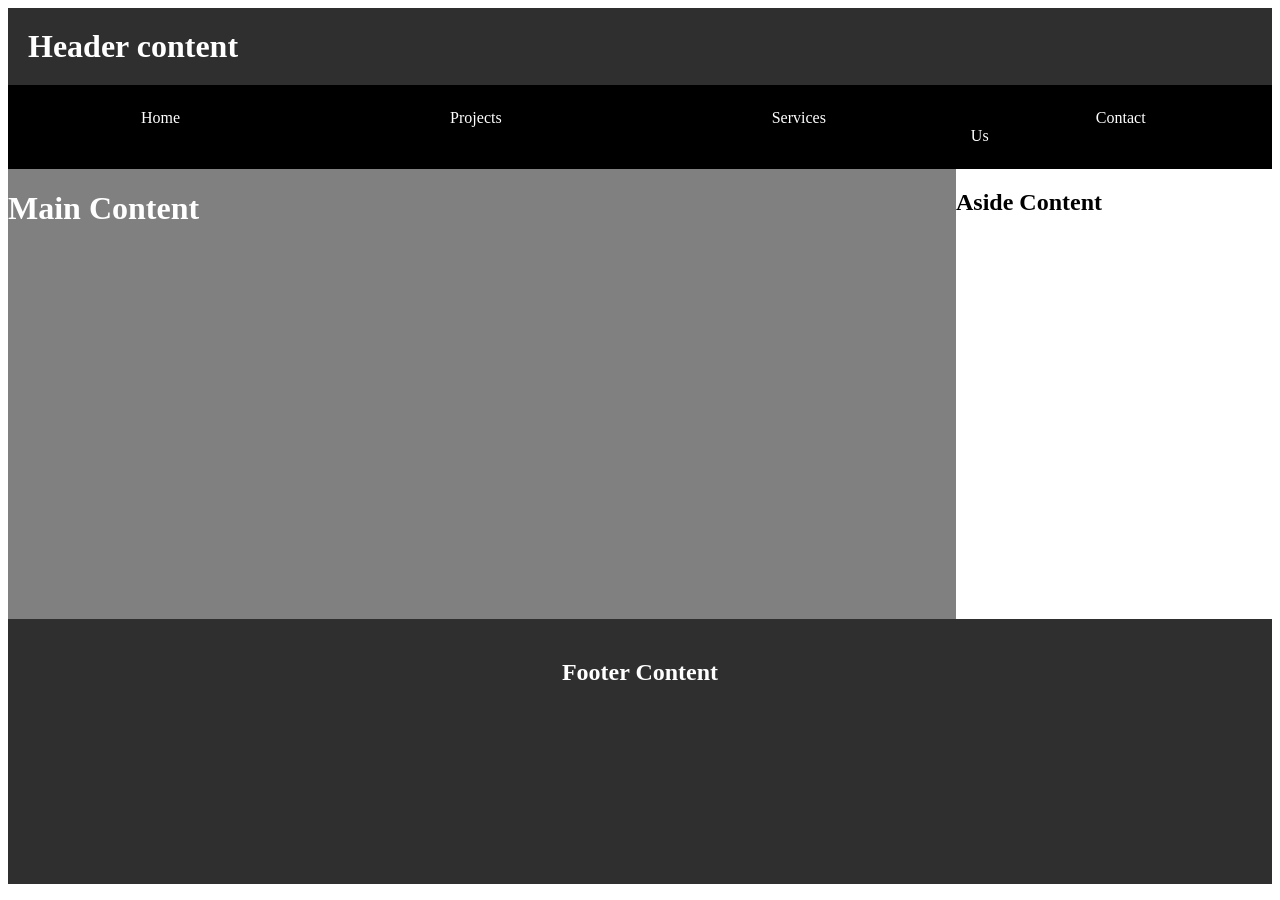
<file: week01/basic-layout.html>
<!DOCTYPE html>
<html lang="en">
<head>
    <meta charset="UTF-8">
    <meta name="viewport" content="width=device-width, initial-scale=1.0">
    <title>WDD 131 - Gabriel Corrêa</title>
    <link rel="preconnect" href="https://fonts.googleapis.com">
    <link rel="preconnect" href="https://fonts.gstatic.com" crossorigin>
    <link href="https://fonts.googleapis.com/css2?family=Geist+Pixel&family=Roboto+Slab:wght@100..900&family=Roboto:ital,wght@0,100..900;1,100..900&display=swap" rel="stylesheet">
    <link rel="stylesheet" href="styles/layout.css">
</head>
<body>
    <header class="label"><h1>Header content</h1>
        <nav class="nav-menu">
            <ul>
                <li><a href="#home">Home</a></li>
                <li><a href="#projects">Projects</a></li>
                <li><a href="#services">Services</a></li>
                <li><a href="#contact-us">Contact Us</a></li>
            </ul>
        </nav>
    </header>
    <div class="main-grid">
        <main >
            <h1>Main Content</h1>
        </main>

        <aside >
            <h1>Aside Content</h1>
        </aside>
    </div>

    <div class="footer-menu">
        <footer>
            <h2>Footer Content</h2>
        </footer>
    </div>
</body>
</html>
</file>
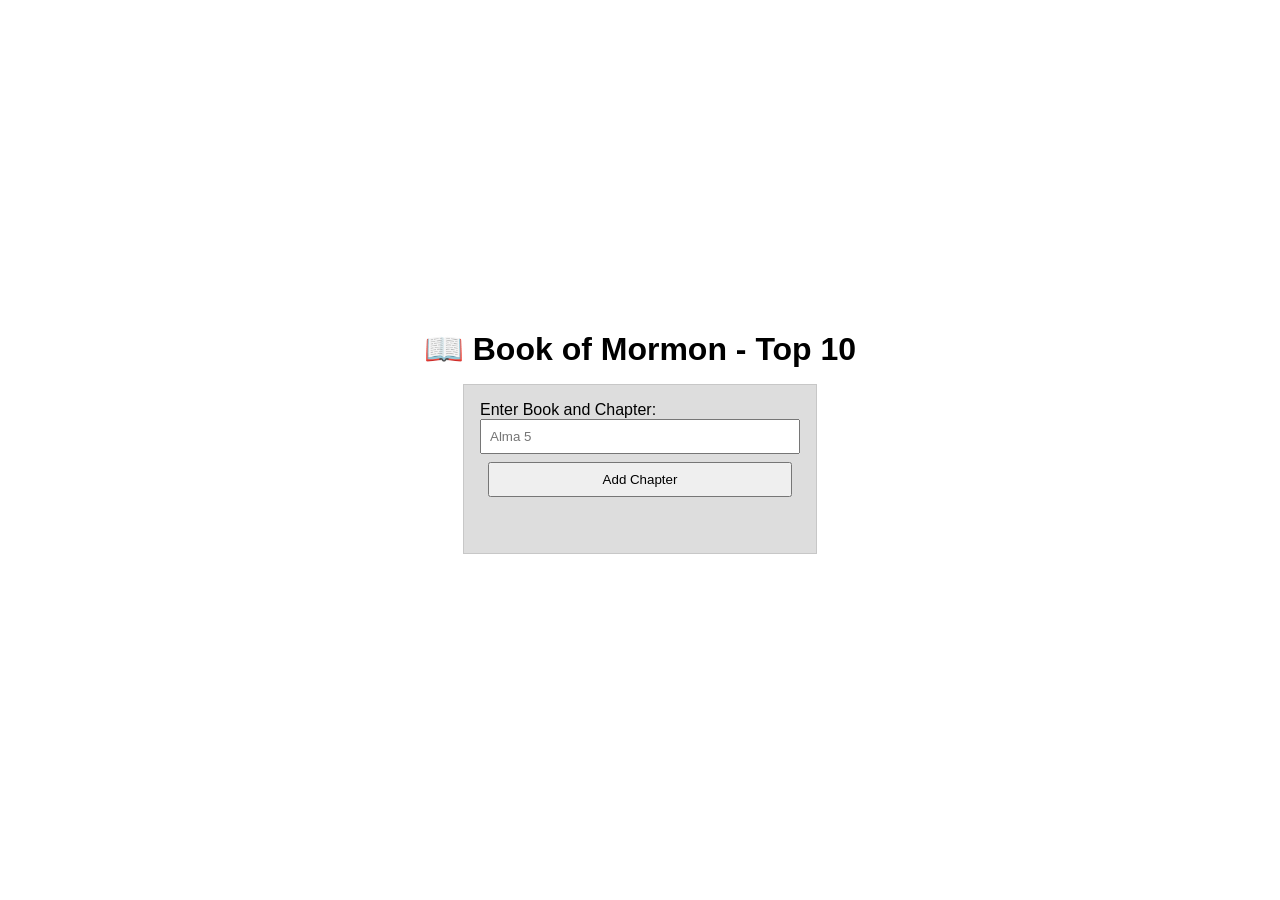
<file: week02/bom.html>
<!DOCTYPE html>
<html lang="en">
<head>
    <meta charset="UTF-8">
    <meta name="viewport" content="width=device-width, initial-scale=1.0">
    <meta name="description" content="a search engine for the BoM">
    <meta name="author" content="Gabriel Guilherme Dos Santos Corrêa">
    <link rel="stylesheet" href="styles/bom-style.css">
    <script src="script/bom-script.js" defer></script>
    <title>BoM search</title>
</head>
<body>
    <h1>📖 Book of Mormon - Top 10</h1>
    <main>
        <label for="favchap">Enter Book and Chapter: </label>
        <input type="text" id="favchap" placeholder="Alma 5">
        <button type="submit">Add Chapter</button>
        <ul id="list"></ul>
    </main>
</body>
</html>
</file>
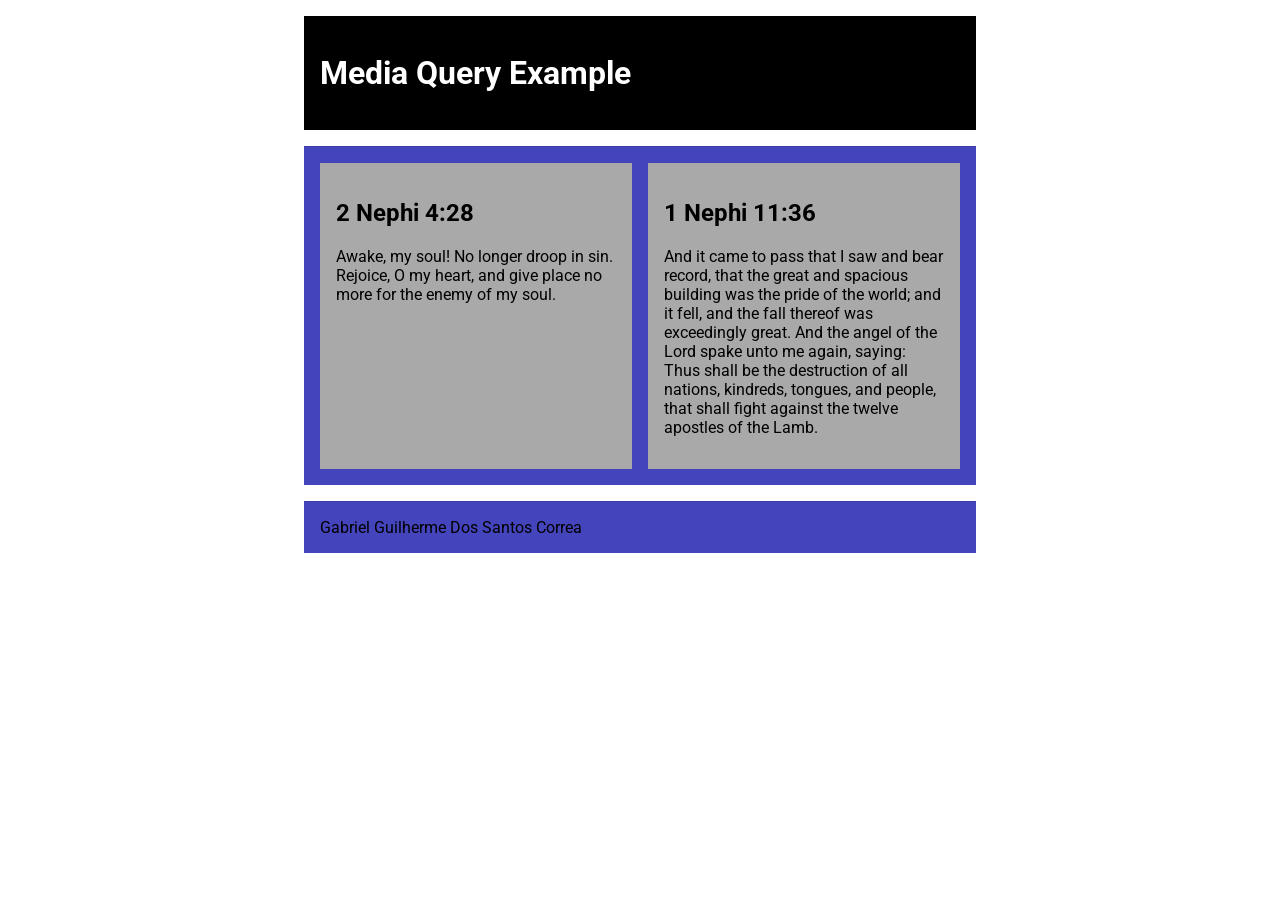
<file: week02/media-query.html>
<!DOCTYPE html>
<html lang="en">
<head>
    <meta charset="UTF-8">
    <meta name="viewport" content="width=device-width, initial-scale=1.0">
    <title>Media Query</title>
    <meta name="description" content="wdd131 media query basic learning activity activity">
    <meta name="author" content="Gabriel Guilherme Dos Santos Correa">
    <link rel="stylesheet" href="styles/media-query.css">
    <link rel="stylesheet" href="styles/media-query-large.css">
    <link rel="preconnect" href="https://fonts.googleapis.com">
    <link rel="preconnect" href="https://fonts.gstatic.com" crossorigin>
    <link href="https://fonts.googleapis.com/css2?family=Geist+Pixel&family=Roboto+Slab:wght@100..900&family=Roboto:ital,wght@0,100..900;1,100..900&display=swap" rel="stylesheet">
    </head>
<body>
    <header>
        <h1>Media Query Example</h1>
    </header>

    <main>
        <section>
            <h2>2 Nephi 4:28</h2>
            <p>Awake, my soul! No longer droop in sin. Rejoice, O my heart, and give place no more for the enemy of my soul.</p>
        </section>
        <section>
            <h2>1 Nephi 11:36</h2>
            <p>And it came to pass that I saw and bear record, that the great and spacious building was the pride of the world; and it fell, and the fall thereof was exceedingly great. And the angel of the Lord spake unto me again, saying: Thus shall be the destruction of all nations, kindreds, tongues, and people, that shall fight against the twelve apostles of the Lamb.</p>
        </section>
    </main>

    <footer>Gabriel Guilherme Dos Santos Correa</footer>
</body>
</html>
</file>
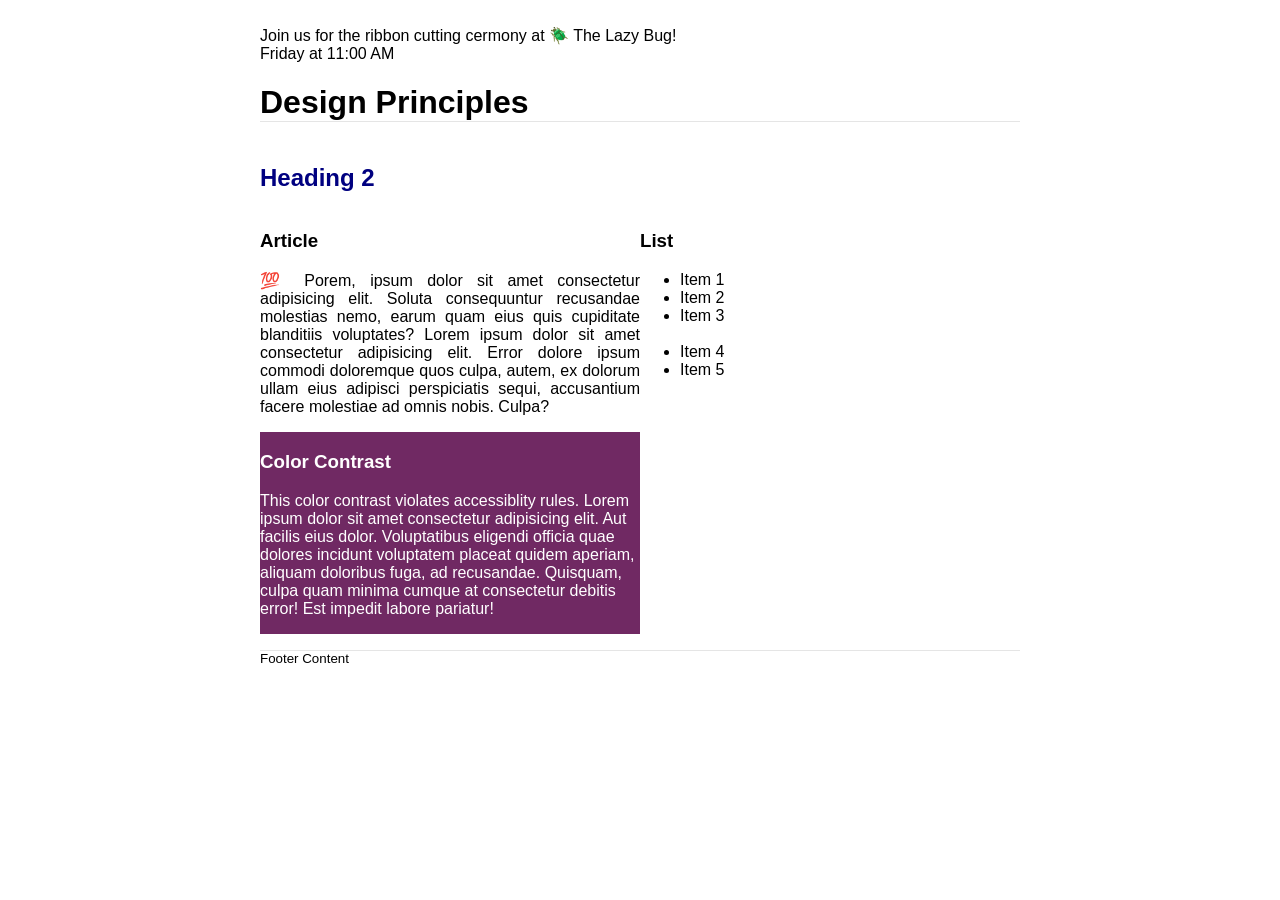
<file: week03/design.html>
<!DOCTYPE html>
<html lang="en">
<head>
    <meta charset="UTF-8">
    <meta name="viewport" content="width=device-width, initial-scale=1.0">
    <meta name="description" content="activity for week 3 of the course about designing a website">
    <meta name="author" content="Gabriel Guilherme Dos Santos Correa">
    <link rel="stylesheet" href="styles/design.css">
    <title>Design</title>
</head>
<body>
    <header>
	<div class="banner"><br>Join us for the ribbon cutting cermony at 🪲 The Lazy Bug!<br>Friday at 11:00 AM</div>
	<h1>Design Principles</h1>
</header>
<main>
	<h2>Heading 2</h2>
	<section>
		<h3>Article</h3>
		<article>
			<p>💯 Porem, ipsum dolor sit amet consectetur adipisicing elit. Soluta consequuntur recusandae molestias nemo, earum quam eius quis cupiditate blanditiis voluptates? Lorem ipsum dolor sit amet consectetur adipisicing elit. Error dolore ipsum commodi doloremque quos culpa, autem, ex dolorum ullam eius adipisci perspiciatis sequi, accusantium facere molestiae ad omnis nobis. Culpa?</p>
		</article>
	</section>
	<section>
		<h3>List</h3>
		<ul>
			<li>Item 1</li>
			<li>Item 2</li>
			<li>Item 3<br><br></li>
			<li>Item 4</li>
			<li>Item 5</li>
		</ul>
	</section>
	<div class="callout">
		<h3>Color Contrast</h3>
		<p>This color contrast violates accessiblity rules. Lorem ipsum dolor sit amet consectetur adipisicing elit. Aut facilis eius dolor. Voluptatibus eligendi officia quae dolores incidunt voluptatem placeat quidem aperiam, aliquam doloribus fuga, ad recusandae. Quisquam, culpa quam minima cumque at consectetur debitis error! Est impedit labore pariatur!</p>
	</div>
</main>
<footer>
	Footer Content
</footer>
</body>
</html>
</file>
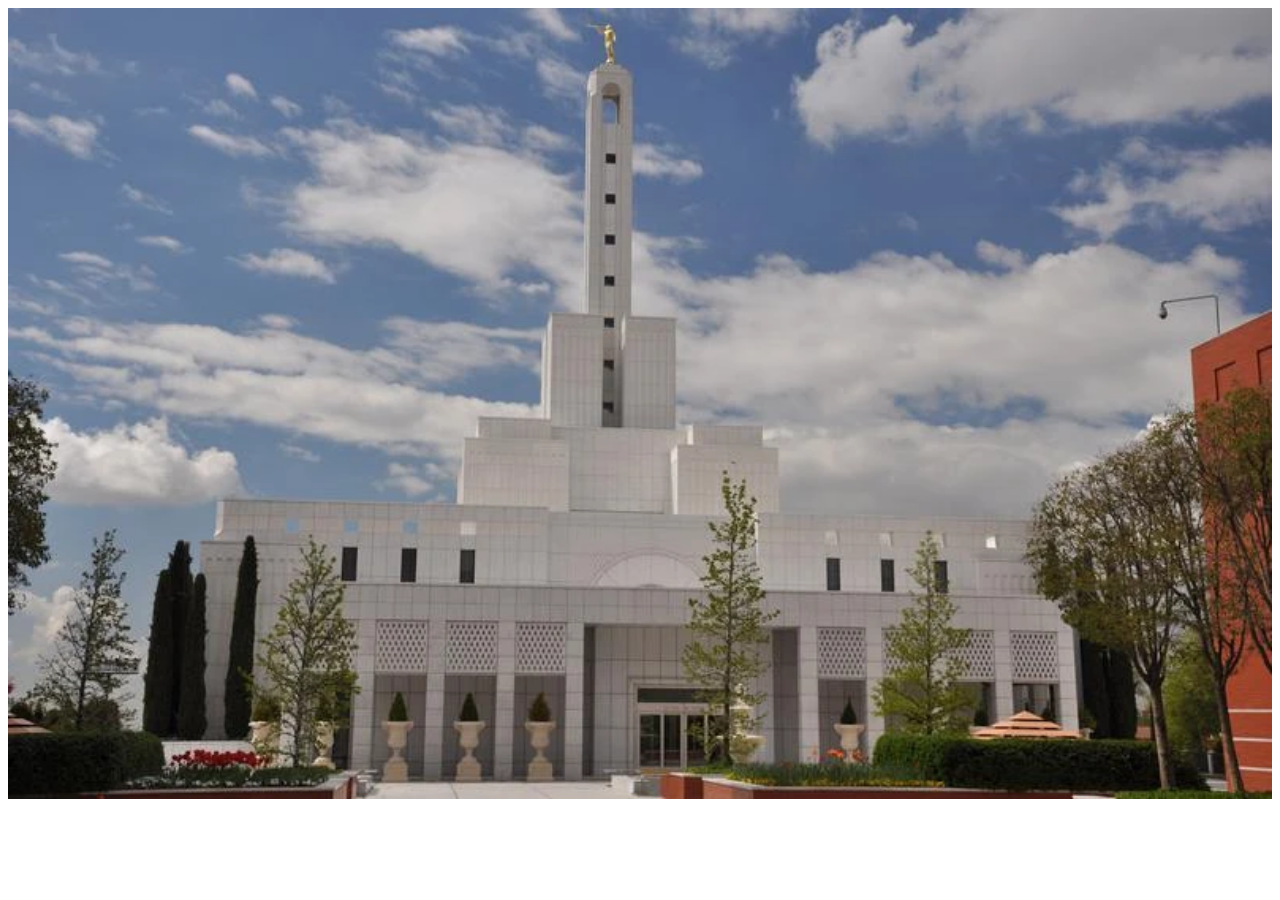
<file: week03/responsive-images.html>
<!DOCTYPE html>
<html lang="en">
<head>
    <meta charset="UTF-8">
    <meta name="viewport" content="width=device-width, initial-scale=1.0">
    <meta name="description" content="activity for week 3 of the course about responsive images">
    <meta name="author" content="Gabriel Guilherme Dos Santos Correa">
    <link rel="stylesheet" href="styles/responsive-images.css">
    <title>responsive images activity</title>
</head>
<body>
    <main>
        <div class="hero">
            <picture>
                <source srcset="images/hero-large.webp" media="(min-width: 1000px)">
                <source srcset="images/hero-medium.webp" media="(min-width: 500px)">
                <img src="images/hero-small.webp" alt="Madrid LDS temple" width="500" height="250">
            </picture>
        </div>
    </main>
</body>
</html>
</file>
<file: styles/base.css>
:root {
    --primary-color: rgb(0, 0, 177);
    --secundary-color: rgb(87, 87, 87);
    --font-title: 'Geist Pixel', monospace;
    --font-body: 'Roboto', sans-serif;
    margin: 0;
}

*, *::before, *::after {
  margin: 0;
  padding: 0;
  box-sizing: border-box;
}

/*############ HEADER CSS #########*/

header span {
    font-family: var(--font-title);
    background-color: var(--primary-color);
    color: white;
    font-size: 3rem;
    display: block;
    text-align: center;
}

.nav-menu a {
    text-decoration: none;
    color: #fff;
    font-family: var(--font-body);
    font-size: larger;
    border-radius: 8px;
    padding: 8px;
}

.nav-menu a:hover {
    color: antiquewhite;
    text-decoration: underline;
}

.nav-menu ul {
    display: flex;
    list-style: none;
    gap: 175px;
    padding: 0;
    align-items: center;
    justify-content: center;
    margin: 0;
}

.nav-menu {
    background-color: var(--secundary-color);
    margin: 0;
    padding: 1rem;
}

/*############## MAIN BODY CSS #############*/

h1, h2, h3 {
    font-family: var(--font-title);
}

p {
    font-family: var(--font-body);
}

main {
    width: 1200px;
    margin-left: 3rem;
    display: grid;
    grid-template-columns: 2.3fr 1fr; 
    grid-template-rows: 100px 1fr;
    gap: 20px;
}

h1 {
    text-align: center;
    grid-column: 1 / 3;
}

div {
    display: grid ;
}

.card {
    display: grid;
    border-style: solid;
    border-width: 1px;
    border-radius: 10px;
    overflow: hidden;
}

.gen-info {
    grid-template: auto 1fr / 1fr 300px;
}

.gen-info h2 {
    padding: 8px;
}

h2 {
    grid-column: 1 / 3;
    grid-row: 1 / 2;
    padding: 8px;
    text-align: center;
    background-color: black;
    color: white;
    font-size: medium;
    border-radius: 10px 10px 0 0;
}

.gen-info p {
    grid-column: 1 / 2;
    padding: 20px;
    margin-top: 10px;
}

img {
    width: 150px;
}

.gen-info img {
    grid-column: 2 / 3;
    padding: 1rem;
    margin-left: 115px;
}


/*  MAP-LOCATION  */

.map-location {
    display: grid;
    grid-template-columns: 150px 1fr;
    align-items: start;
    gap: 20px;
    margin-top: 20px;
    padding: 20px;
}

h3 {
    text-align: center;
    padding-bottom: 15px;
    margin-bottom: 15px;
    border-bottom: 2px dotted black;
}

figure {
    display: grid;
    grid-template-columns: 1fr;
    grid-template-rows: auto auto;
    justify-items: center;
}

figure img {
    width: 100px;
    border-style: solid;
    border-width: 1px;
}

figcaption {
    text-align: center;
    font-size: 0.85rem;
    margin-top: 5px;
}

/*########  NAV-INFO CLASS ##########*/

.nav-resorces {
    align-content: start;
}

.nav-info ul {
    display: flex;
    flex-direction: column;
    gap: 12px;
    list-style: none;
    text-align: center;
}

.nav-info a {
    color: black;             
    text-decoration: none;
}

.nav-info a:hover {
    color: var(--primary-color);
    text-decoration: underline;
}

/*############ FOOTER CSS #########*/

footer {
    background-color: var(--secundary-color);
    color: white;
    text-align: center;
    padding: 1.5rem 1rem;
    margin-top: 3rem;
    font-family: var(--font-body);
}

footer p {
    margin: 4px 0;
    font-size: 0.9rem;
}

footer p:first-child {
    font-family: var(--font-title);
    font-size: 1rem;
    letter-spacing: 1px;
}

#currentyear {
    color: var(--primary-color);
    font-weight: bold;
}

#lastModified {
    color: #ccc;
    font-size: 0.8rem;
}
</file>
<file: project/styles/style.css>
:root {
    --primary-color:  #1E90FF;
    --secondary-color: #FFD700;
    --font-family: "Roboto", sans-serif;
}

* {
    box-sizing: border-box;
    margin: 0;
    padding: 0;
}
/*################## HEADER CSS #######################*/

header {
    background-color: var(--primary-color);
    color: white;
    padding: 20px;
    text-align: center;
}

header nav{
    display: flex;
    justify-content: center;
    gap: 20px;
}

header nav a {
    color: white;
    text-decoration: none;
    font-weight: bold;
}

header nav a:hover {
    text-decoration: underline;
}

header ul {
    list-style: none;
    display: flex;
    gap: 15px;
}

/*################## HERO CSS #######################*/

.hero {
    background-color: #f4f4f4;
    text-align: center;
    padding: 60px 20px;
}

.hero h2 {
    font-size: 2rem;
    margin-bottom: 15px;
    color: var(--primary-color);
}

.hero p {
    max-width: 600px;
    margin: 0 auto 25px;
    color: #555;
}

.btn {
    display: inline-block;
    background-color: var(--secondary-color);
    color: #222;
    padding: 12px 28px;
    border-radius: 6px;
    text-decoration: none;
    font-weight: bold;
    transition: background-color 0.3s ease, transform 0.2s ease;
}

.btn:hover {
    background-color: #e6c200;
    transform: translateY(-2px);
}

/*################## SERVICES CSS #######################*/

.services {
    padding: 50px 20px;
    text-align: center;
}

.services h2 {
    margin-bottom: 20px;
    color: var(--primary-color);
}

.services ul {
    list-style: none;
    display: grid;
    grid-template-columns: repeat(auto-fit, minmax(160px, 1fr));
    gap: 15px;
    max-width: 800px;
    margin: 0 auto;
}

.services li {
    background-color: #f4f4f4;
    padding: 15px;
    border-radius: 6px;
    font-weight: bold;
    color: #333;
}

/*################## ABOUT CSS #######################*/

.about {
    background-color: var(--primary-color);
    color: white;
    padding: 50px 20px;
    text-align: center;
}

.about h2 {
    margin-bottom: 15px;
}

.about p {
    max-width: 700px;
    margin: 0 auto;
    line-height: 1.6;
}

/*################## CONTACT CSS #######################*/

.contact {
    padding: 50px 20px;
    text-align: center;
}

.contact h2 {
    margin-bottom: 15px;
    color: var(--primary-color);
}

.contact a {
    color: var(--primary-color);
    font-weight: bold;
    text-decoration: none;
}

.contact a:hover {
    text-decoration: underline;
}

/*################## FIGURES / GALLERY CSS #######################*/

.figures {
    display: grid;
    grid-template-columns: repeat(auto-fit, minmax(220px, 1fr));
    gap: 20px;
    padding: 40px 20px 60px;
    max-width: 1100px;
    margin: 0 auto;
}

.figures figure {
    margin: 0;
    background-color: #f4f4f4;
    border-radius: 6px;
    overflow: hidden;
    text-align: center;
}

.figures img {
    width: 100%;
    height: 180px;
    object-fit: cover;
    display: block;
}

.figures figcaption {
    padding: 10px;
    font-size: 0.9rem;
    color: #333;
    font-weight: bold;
}

/*################## FOOTER CSS #######################*/

footer {
    background-color: #222;
    color: white;
    text-align: center;
    padding: 20px;
    font-size: 0.85rem;
}

footer p {
    margin: 4px 0;
}

/*################## BASE / GERAL #######################*/

body {
    font-family: var(--font-family);
    color: #222;
    line-height: 1.5;
}

/*################## CONTACT FORM CSS #######################*/

.contact-form {
    max-width: 500px;
    margin: 0 auto;
    padding: 50px 20px;
}

.contact-form h2 {
    text-align: center;
    margin-bottom: 25px;
    color: var(--primary-color);
}

.form-group {
    margin-bottom: 18px;
}

.form-group label {
    display: block;
    margin-bottom: 6px;
    font-weight: bold;
    color: #333;
}

.form-group input,
.form-group select,
.form-group textarea {
    width: 100%;
    padding: 10px;
    border: 1px solid #ccc;
    border-radius: 6px;
    font-family: var(--font-family);
    font-size: 1rem;
}

.form-group input:focus,
.form-group select:focus,
.form-group textarea:focus {
    outline: none;
    border-color: var(--primary-color);
}

.contact-form button {
    display: block;
    width: 100%;
    border: none;
    cursor: pointer;
    font-size: 1rem;
}

/*################## SERVICES LIST CSS #######################*/

.services-list {
    display: grid;
    grid-template-columns: repeat(auto-fit, minmax(240px, 1fr));
    gap: 20px;
    padding: 50px 20px;
    max-width: 1100px;
    margin: 0 auto;
}

.service-card {
    background-color: #f4f4f4;
    padding: 25px;
    border-radius: 8px;
    border-top: 4px solid var(--primary-color);
    transition: transform 0.2s ease;
}

.service-card:hover {
    transform: translateY(-4px);
}

.service-card h3 {
    color: var(--primary-color);
    margin-bottom: 10px;
}

.service-card p {
    color: #555;
    font-size: 0.95rem;
    line-height: 1.5;
}

/*################## MEDIA QUERIES #######################*/

@media (max-width: 600px) {
    header nav ul {
        flex-direction: column;
        gap: 8px;
    }

    .hero h2 {
        font-size: 1.5rem;
    }
}
</file>
<file: styles/review.css>
/* ===== Basic setup ===== */
* {
  box-sizing: border-box;
}

body {
  margin: 0;
  font-family: Arial, sans-serif;
  background-color: #f2f2f2;
  color: #222;
  line-height: 1.5;
}

main {
  max-width: 600px;
  margin: 0 auto;
  padding: 0 1rem 2rem;
}

/* ===== Header & footer ===== */
.site-header,
footer {
  background-color: #4b1d4b;
  color: #fff;
  text-align: center;
  padding: 1.5rem 1rem;
}

.site-header h1 {
  margin: 0 0 0.3rem;
}

.site-header .tagline {
  margin: 0;
  font-size: 0.9rem;
}

footer {
  margin-top: 2rem;
  font-size: 0.85rem;
}

footer p {
  margin: 0.2rem 0;
}

/* ===== Form ===== */
form,
.confirmation-card {
  background-color: #fff;
  border: 1px solid #ccc;
  border-radius: 6px;
  padding: 1.5rem;
  margin-top: 1.5rem;
}

.field-block {
  border: none;
  padding: 0;
  margin: 0 0 1.25rem;
}

legend,
.field-block > label:first-child {
  font-weight: bold;
  margin-bottom: 0.4rem;
  display: block;
}

.hint {
  font-weight: normal;
  font-size: 0.8rem;
  color: #555;
}

select,
input[type="date"],
input[type="text"],
textarea {
  width: 100%;
  font-size: 1rem;
  padding: 0.5rem;
  border: 1px solid #999;
  border-radius: 4px;
}

textarea {
  resize: vertical;
}

/* ===== Rating ===== */
.rating-scale {
  display: flex;
  gap: 1rem;
}

.rating-option {
  display: flex;
  align-items: center;
  gap: 0.3rem;
}

/* ===== Checkboxes ===== */
.checkbox-grid {
  display: grid;
  grid-template-columns: 1fr 1fr;
  gap: 0.5rem;
}

.checkbox-option {
  display: flex;
  align-items: center;
  gap: 0.4rem;
}

.checkbox-option label {
  margin: 0;
  font-weight: normal;
}

/* ===== Submit button ===== */
input[type="submit"] {
  width: 100%;
  background-color: #4b1d4b;
  color: #fff;
  font-size: 1rem;
  border: none;
  border-radius: 4px;
  padding: 0.75rem;
  cursor: pointer;
}

input[type="submit"]:hover {
  background-color: #6a2a6a;
}

.sr-only {
  position: absolute;
  width: 1px;
  height: 1px;
  overflow: hidden;
  clip: rect(0, 0, 0, 0);
}

/* ===== Confirmation page ===== */
#review-summary dt {
  font-weight: bold;
  margin-top: 0.6rem;
}

#review-summary dd {
  margin: 0.1rem 0 0;
}

.counter-line {
  background-color: #eef7ea;
  border-radius: 4px;
  padding: 0.6rem 0.9rem;
}

.back-link {
  display: inline-block;
  margin-top: 0.5rem;
  color: #4b1d4b;
  font-weight: bold;
}

/* ===== Responsive ===== */
@media (max-width: 480px) {
  .checkbox-grid {
    grid-template-columns: 1fr;
  }
}
</file>
<file: styles/place-website/place.css>
/*############## GENERAL CSS ##################*/

:root {
    --font-family: 'Roboto', sans-serif;
    --primary-color: #fe2020;
    --secondary-color: #ff7d66;
    --text-color: #fff;
}

* {
    margin: 0;
    padding: 0;
    box-sizing: border-box;
    font-family: var(--font-family);
}

/*################# HEADER CSS ##################*/

header {
    background-color: var(--primary-color);
    color: var(--text-color);
    text-align: center;
    padding: 0.3rem;
}

/*################## HERO IMG CSS ##################*/

.hero {
    display: flex;
    justify-content: center;
    align-items: center;
    height: calc(100vh - 7rem);
    width: 100%;
}

.hero picture {
    display: flex;
    justify-content: center;
    align-items: center;
    width: 90%;
    height: 80vh;
}

.hero img {
    max-width: 100%;
    max-height: 100%;
    width: auto;
    height: auto;
    object-fit: cover;
    border-radius: 8px;
}

/*################## GENERAL INFO CLASS CSS ##################*/

.general-info,
.weather-info {
    border: 1px solid var(--primary-color);
    border-radius: 5px;
    text-align: center;
    overflow: hidden;
}

.general-info h2,
.weather-info h2 {
    background-color: var(--primary-color);
    color: var(--text-color);
    margin: 0;
    padding: 0.5rem;
}

.general-info ul {
    list-style: none;
    margin: 0;
    padding: 0.5rem 1rem;
}

.general-info li {
    display: flex;
    justify-content: space-between;
    padding: 0.5rem 0;
    border-bottom: 1px dotted var(--primary-color);
}

.general-info li:last-child {
    border-bottom: none;
}

.general-info .label {
    font-weight: bold;
}

/*----- WEATHER INFO CSS -----*/

.weather-info table {
    width: 100%;
    border-collapse: collapse;
    padding: 0.5rem 1rem;
}

.weather-info tr {
    border-bottom: 1px dotted var(--primary-color);
}

.weather-info tr:last-child {
    border-bottom: none;
}

.weather-info td {
    padding: 0.5rem 1rem;
}

.weather-info td:first-child {
    text-align: left;
    font-weight: bold;
}

.weather-info td:last-child {
    text-align: right;
}

/*########## FOOTER CSS ###################*/

footer {
    background-color: var(--primary-color);
    color: var(--text-color);
    text-align: center;
    padding: 0.3rem;
}

/*################## DESKTOP ONLY ##################*/

@media (min-width: 800px) {
    .hero {
        position: relative;
    }

    .general-info,
    .weather-info {
        position: absolute;
        background-color: rgba(255, 255, 255, 0.9);
        font-size: 0.8rem;
        width: 220px;
        z-index: 2;
        margin-bottom: 0; 
    }

    .general-info {
        top: 1rem;
        left: 1rem;
    }

    .weather-info {
        top: 1rem;
        right: 1rem;
    }
}
</file>
<file: styles/place-website/place-mobile.css>
@media (max-width: 799px) {
   :root {
    --font-family: 'Roboto', sans-serif;
    --primary-color: #fe2020;
    --secondary-color: #ff7d66;
    --text-color: #fff;
   }

   * {
    margin: 0;
    padding: 0;
    box-sizing: border-box;
    font-family: var(--font-family);
   }

   .hero {
        display: flex;
        flex-direction: column;
        align-items: stretch;
        height: auto;
    }

    .hero picture {
        width: 100%;
        height: auto;
    }

    .general-info,
    .weather-info {
        margin-bottom: 0.5rem;
        position: static;
        height: 100%;
    }

   /*################## HEADER CSS ##################*/

   header {
    background-color: var(--primary-color);
    color: var(--text-color);
    text-align: center;
    padding: 0.3rem;
   }

    /*################## GENERAL INFO CLASS CSS ##################*/

    .general-info {
    border: 1px solid var(--primary-color);
    border-radius: 5px;
    text-align: center;
    overflow: hidden; 
    }

    .general-info h2 {
        background-color: var(--primary-color);
        color: var(--text-color);
        margin: 0;
        padding: 0.5rem;
    }

    .general-info ul {
        list-style: none;
        margin: 0;
        padding: 0.5rem 1rem;
    }

    .general-info li {
        display: flex;
        justify-content: space-between;
        padding: 0.5rem 0;
        border-bottom: 1px dotted var(--primary-color);
    }

    .general-info li:last-child {
        border-bottom: none;
    }

    .general-info .label {
        font-weight: bold;
    }

    /*----- WEATHER INFO CSS -----*/

    .weather-info {
    border: 1px solid var(--primary-color);
    border-radius: 5px;
    text-align: center;
    overflow: hidden;
    }

    .weather-info h2 {
        background-color: var(--primary-color);
        color: var(--text-color);
        margin: 0;
        padding: 0.5rem;
    }

    .weather-info table {
        width: 100%;
        border-collapse: collapse;
        padding: 0.5rem 1rem;
    }

    .weather-info tr {
        border-bottom: 1px dotted var(--primary-color);
    }

    .weather-info tr:last-child {
        border-bottom: none;
    }

    .weather-info td {
        padding: 0.5rem 1rem;
    }

    .weather-info td:first-child {
        text-align: left;
        font-weight: bold;
    }

    .weather-info td:last-child {
        text-align: right;
    }

    /*########## FOOTER CSS ###################*/

    footer {
        background-color: var(--primary-color);
        color: var(--text-color);
        text-align: center;
        padding: 0.3rem;
    }

}
</file>
<file: styles/temples.css>
:root {
    --primary-color : darkred;
    --font-color: white;
    --font-family:  "Roboto", sans-serif;
}

/*############## HEADER CSS ################*/

header {
    background-color: var(--primary-color);
    color: var(--font-color);
    padding: 1rem 1.5rem;
    display: flex;
    align-items: center;
    justify-content: space-between;
    flex-wrap: wrap;
}

h1 {
    margin: 0;
    font-size: 1.5rem;
}

a {
    text-decoration: none;
    font-size: larger;
    color: var(--font-color);
}


a:hover {
    text-decoration: underline;
}

nav ul {
    display: flex;
    list-style: none;
    gap: 1.3rem;
    margin: 0;
    padding: 0;
}

body{
    font-family: var(--font-family);
}

a:hover {
    text-decoration: underline;
}

/*################ MAIN CSS #############*/

h2 {
    text-align: center;
}

div {
    display: grid;
    grid-template-columns: 1fr 1fr 1fr;
    gap: 1rem;
}

/*################# FOOTER CSS ###################*/

footer {
    justify-content: center;
    text-align: center;
    background-color: var(--primary-color);
    padding-top: 1rem;
    padding-bottom: 1rem;
    color: var(--font-color);
}
</file>
<file: styles/temples-large.css>
@media screen and (max-width: 768px) {

    #menu {
        display: block;
        position: absolute;
        top: 1rem;
        right: 1rem;
        width: 2rem;
        height: 2rem;
        background: transparent;
        border: none;
        cursor: pointer;
    }

    #menu::before,
    #menu::after {
        content: "";
        position: absolute;
        left: 0;
        width: 100%;
        height: 3px;
        background-color: var(--font-color);
        transition: transform 0.3s ease;
    }

    #menu::before {
        top: 0.4rem;
    }

    #menu::after {
        bottom: 0.4rem;
    }

    
    #menu {
        background-color: transparent;
    }

    
    #menu.open::before {
        transform: translateY(0.6rem) rotate(45deg);
    }

    #menu.open::after {
        transform: translateY(-0.6rem) rotate(-45deg);
    }

   
    .nav-menu {
        display: none;
        width: 100%;
    }

    .nav-menu.open {
        display: block;
    }

    .nav-menu ul {
        flex-direction: column;
        align-items: center;
        gap: 0.8rem;
    }

   
    .fig-grid {
        grid-template-columns: 1fr;
    }
}
</file>
<file: project/styles/siteplan.css>
:root {
    --font-family:'roboto', sans-serif;
    --font-size: 16px;
    --font-color: #333;
    --background-color: #f5f5f5;
}

body {
    font-family: var(--font-family);
    font-size: var(--font-size);
    color: var(--font-color);
    background-color: var(--background-color);
}

img {
    width: 250px;
    height: auto;
}
</file>
<file: week01/styles/layout.css>
.label h1 {
    margin: 0;
    background-color: rgb(47, 47, 47);
    padding: 20px;
    color: #fff;
}

/*######## nav elements ###########*/

.nav-menu a {
    text-decoration: none;
    color: rgb(255, 255, 255);
    padding: 125px;
}

.nav-menu ul {
    display: flex;
    list-style: none;
    gap: 20px;
    padding: 0;
}

.nav-menu {
    margin: 0;
    background-color: rgb(0, 0, 0);
    padding: 8px;
}

/*###############  main content element and aside ################*/

.main-grid {
    display: grid;
    grid-template-columns: 3fr 1fr;
    min-width: 100vh;
    min-height: 50vh;
}

.main-grid main {
    background-color: gray;
    color: #fff;

}

/*######## footer element ##########*/

.footer-menu {
    margin: 0;
    background-color: rgb(47, 47, 47);
    padding: 20px;
    color: #fff;
    text-align: center;
    min-height: 25vh;
}
</file>
<file: week02/styles/bom-style.css>
* {
	margin: 0;
	padding: 0;
}

body {
	height: 100vh;
	display: flex;
	flex-direction: column;
	align-items: center;
	justify-content: center;
	font-family: Acme, Arial, sans-serif;
}

h1 {
	font-size: 1.5rem;
}

main {
	margin: 1rem auto;
	border: 1px solid rgb(0 0 0 / 0.1);
	padding: 1rem;
	background-color: #ddd;
	display: flex;
	flex-direction: column;
}

input,
button {
	padding: 0.5rem;
}

button {
	margin: 0.5rem;
}

.delete {
	width: fit-content;
}

.input {
	display: flex;
	gap: 1rem;
}

.list {
	padding: 0.5rem;
}

ul {
	margin: 1rem;
	list-style: none;
}

li {
	display: flex;
	align-items: center;
	justify-content: space-between;
}

@media only screen and (min-width: 32.5em) {
	h1 {
		font-size: 2rem;
	}

	main {
		width: 320px;
	}
}
</file>
<file: week02/styles/media-query.css>
:root {
    --family-font: "Roboto", sans-serif;
    --background-color-primary: rgb(68, 68, 189);
    --background-color-secundary: darkgrey;
}

body {
    font-family: var(--family-font);
}

header, main, footer {
    max-width: 640px;
    margin: 1rem auto;
    border-top: 1px solid rgba(0, 0, 0, 0.1);
    padding: 1rem;
    background-color: var(--background-color-primary);
}

main {
    display: grid;
    grid-template-columns: 1fr;
    grid-gap: 1rem;
}

section {
    padding: 1rem;
    background-color: var(--background-color-secundary);
}
</file>
<file: week02/styles/media-query-large.css>
@media screen and (min-width: 500px) {
    header {
        background-color: black;
        color: white;
    }

    main {
        grid-template-columns: 1fr 1fr;
    }
}
</file>
<file: week03/styles/design.css>
body {
	font-family: Roboto, helvetica, sans-serif;
}

header,
main,
footer {
	max-width: 760px;
	margin: 0 auto;
}

marquee {
	padding: 1rem;
	background-color: #eee;
}

h1 {
	border-bottom: 1px solid rgba(0, 0, 0, 0.1);
}

main {
	display: grid;
    grid-template-columns: 1fr 1fr;

}

h2 {
	color: navy;
	text-align: left;
    grid-column: span 2;
}

article p {
	text-align: justify;
}

.callout {
	color: #fff;
	background-color: #702963;
}

footer {
	margin-top: 1rem;
	border-top: 1px solid rgba(0, 0, 0, 0.1);
	font-size: smaller;
	text-align: left;
}
</file>
<file: week03/styles/responsive-images.css>
.hero img {
    width: 100%;
    height: auto;
}
</file>
